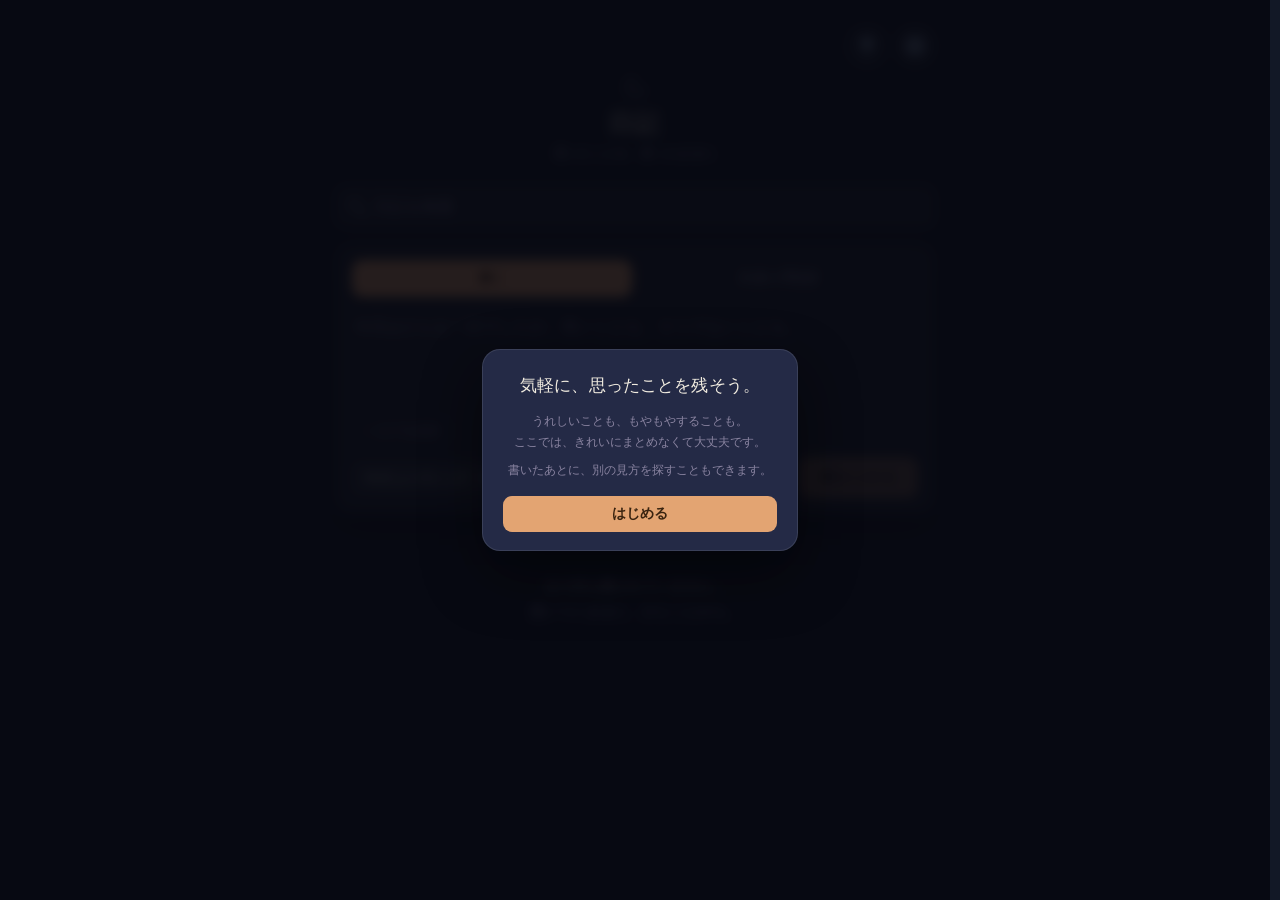
<file: index.html>
<!DOCTYPE html>
<html lang="ja">

<head>
  <meta charset="UTF-8">
  <meta name="viewport" content="width=device-width, initial-scale=1.0">
  <title>日記</title>
  <link rel="stylesheet" href="css/style.css?v=2">
  <link rel="preconnect" href="https://fonts.googleapis.com">
  <link rel="preconnect" href="https://fonts.gstatic.com" crossorigin>
  <link href="https://fonts.googleapis.com/css2?family=Klee+One&family=Kosugi+Maru&family=Shippori+Mincho&display=swap" rel="stylesheet">
  <link rel="icon" type="image/png" href="img/手帳アイコン.png">
  <link rel="manifest" href="manifest.json">
  <link rel="apple-touch-icon" href="img/手帳アイコン.png">
  <meta name="apple-mobile-web-app-capable" content="yes">
  <meta name="mobile-web-app-capable" content="yes">
  <meta name="apple-mobile-web-app-title" content="日記">
  <meta name="apple-mobile-web-app-status-bar-style" content="black-translucent">
  <!-- 実際の色はJS側(applyTheme)で、アプリ内で選んだテーマ(ダーク/ライト)に合わせて書き換える。
       ここではダークモード基本のため初期値をダーク背景にしておく -->
  <meta name="theme-color" content="#121826">
</head>

<body>
  <div id="diary-root"></div>
  <script>
    (function () {
      const root = document.getElementById('diary-root');
      const FONT_OPTIONS = [
        { id: 'gothic', label: 'やさしいゴシック', css: "-apple-system, 'Hiragino Kaku Gothic ProN', 'Yu Gothic', sans-serif" },
        { id: 'mincho', label: '静かな明朝体', css: "'Shippori Mincho', 'Hiragino Mincho ProN', 'Yu Mincho', serif" },
        { id: 'round', label: 'まる文字', css: "'Kosugi Maru', 'Hiragino Maru Gothic ProN', 'Yu Gothic', sans-serif" },
        { id: 'write', label: '手書き風', css: "'Klee One', 'Yu Gothic', cursive" },
      ];
      const STAMPS = ['😊', '🙂', '🥲', '😢', '😡', '😴', '😌', '🌧️', '☀️', '💭', '🫠', '🥹', '😮‍💨', '🌙', '✨',
        '☕', '🛌', '🎧', '📚', '🌸', '🍜', '🎉', '🏃', '🐶', '🎮', '📷', '🌈'];

      const STORAGE_KEY = 'diary_data';
      const ANALYSIS_KEY = 'diary_analysis';
      const SYNC_ID_KEY = 'diary_sync_id';       // 匿名ID（秘密情報ではない。サーバー側の行を特定するためだけの値）
      const SYNC_TOKEN_KEY = 'diary_sync_secret'; // 秘密トークン（画面・URL・ログには一切出さない）
      const PHASE3_MIGRATION_FLAG = 'diary_phase3_migrated'; // Phase3導入時の強制再送(平文D1データの上書き)が済んだかどうか
      const WELCOME_SEEN_KEY = 'diary_welcome_seen'; // 初回ウェルカムカードを表示済みかどうか

      let state = {
        entries: [],
        settings: { defaultFont: 'gothic', pinHash: null, tags: [], theme: 'dark' },
        syncVersion: 0,   // 変更のたびに増える。ローカルの「最新」を表す
        syncedVersion: 0, // Cloudflareへの送信に成功した時点のバージョン
        locked: false,
        loaded: false,
        mode: 'text',
        draftText: '',
        draftFont: 'gothic',
        draftPhoto: null,
        draftTags: [],
        query: '',
        tagFilter: null,
        decrypted: {},
        openMenuId: null,
        reframing: {},
        modal: null,
        toast: null,
        analysis: null,
        analysisLoaded: false,
        analysisLoading: false,
        pendingDeleteTag: null,
        composerTagsExpanded: false,
        filterTagsExpanded: false,
        restoring: false,
        restoreChecking: false,
        restorePreview: null,
      };

      // ---------------- storage helpers ----------------
      async function loadData() {
        try {
          const val = localStorage.getItem(STORAGE_KEY);
          if (val) {
            const parsed = JSON.parse(val);
            state.entries = parsed.entries || [];
            state.settings = Object.assign({ defaultFont: 'gothic', pinHash: null, tags: [], theme: 'dark' }, parsed.settings || {});
            state.syncVersion = parsed.syncVersion || 0;
            state.syncedVersion = parsed.syncedVersion || 0;
          }
        } catch (e) { /* first run */ }
        state.locked = !!state.settings.pinHash;
        state.draftFont = state.settings.defaultFont || 'gothic';
        applyTheme();
        state.loaded = true;
        // アプリを初めて開いたときだけ、操作説明ではなく「何のためのアプリか」を1画面だけ伝える
        if (!localStorage.getItem(WELCOME_SEEN_KEY)) {
          state.modal = 'welcome';
        }
        render();
        // Phase 3導入後、初回起動時だけ、D1に残っている旧・平文データを
        // 暗号化データで確実に上書きするため、強制的に「未同期」扱いにする
        if (!localStorage.getItem(PHASE3_MIGRATION_FLAG)) {
          localStorage.setItem(PHASE3_MIGRATION_FLAG, '1');
          state.syncVersion++;
          saveLocal();
        }
        // 前回、通信できずに未同期のまま終わっていた変更があれば、起動時に再送を試みる
        backgroundSync();
      }

      function saveLocal() {
        try {
          localStorage.setItem(STORAGE_KEY, JSON.stringify({
            entries: state.entries,
            settings: state.settings,
            syncVersion: state.syncVersion,
            syncedVersion: state.syncedVersion,
          }));
          return true;
        } catch (e) {
          return false;
        }
      }

      async function persist() {
        state.syncVersion++; // 変更があったことを記録（この時点ではまだCloudflareには送っていない）
        if (!saveLocal()) {
          showToast('保存に失敗しました。もう一度お試しください。');
        }
      }

      async function loadAnalysis() {
        try {
          const val = localStorage.getItem(ANALYSIS_KEY);
          if (val) state.analysis = JSON.parse(val);
        } catch (e) { /* none yet */ }
      }

      async function saveAnalysis() {
        try {
          localStorage.setItem(ANALYSIS_KEY, JSON.stringify(state.analysis));
        } catch (e) { }
      }

      // ---------------- crypto helpers ----------------
      function toB64(buf) { return btoa(String.fromCharCode(...new Uint8Array(buf))); }
      function fromB64(str) { const bin = atob(str); const arr = new Uint8Array(bin.length); for (let i = 0; i < bin.length; i++) arr[i] = bin.charCodeAt(i); return arr; }
      async function sha256Hex(text) {
        const buf = await crypto.subtle.digest('SHA-256', new TextEncoder().encode(text));
        return Array.from(new Uint8Array(buf)).map(b => b.toString(16).padStart(2, '0')).join('');
      }
      async function deriveKey(passphrase, saltBytes) {
        const keyMaterial = await crypto.subtle.importKey('raw', new TextEncoder().encode(passphrase), { name: 'PBKDF2' }, false, ['deriveKey']);
        return crypto.subtle.deriveKey({ name: 'PBKDF2', salt: saltBytes, iterations: 120000, hash: 'SHA-256' }, keyMaterial, { name: 'AES-GCM', length: 256 }, false, ['encrypt', 'decrypt']);
      }
      async function encryptText(text, passphrase) {
        const salt = crypto.getRandomValues(new Uint8Array(16));
        const iv = crypto.getRandomValues(new Uint8Array(12));
        const key = await deriveKey(passphrase, salt);
        const cipherBuf = await crypto.subtle.encrypt({ name: 'AES-GCM', iv }, key, new TextEncoder().encode(text));
        return { cipher: toB64(cipherBuf), salt: toB64(salt), iv: toB64(iv) };
      }
      async function decryptText(payload, passphrase) {
        const salt = fromB64(payload.salt), iv = fromB64(payload.iv), cipher = fromB64(payload.cipher);
        const key = await deriveKey(passphrase, salt);
        const plainBuf = await crypto.subtle.decrypt({ name: 'AES-GCM', iv }, key, cipher);
        return new TextDecoder().decode(plainBuf);
      }

      // ---------------- Cloudflare送信専用の暗号鍵 (Phase 3) ----------------
      // 「保護」機能(パスフレーズ入力)とは完全に別物。ユーザーには一切意識させず、
      // 端末内で自動生成したランダムな鍵をそのまま使う。Cloudflareへは絶対に送らない。
      const CLOUD_KEY_STORAGE = 'diary_cloud_enc_key';
      let cachedCloudKey = null;
      async function getOrCreateCloudKey() {
        if (cachedCloudKey) return cachedCloudKey;
        let raw = localStorage.getItem(CLOUD_KEY_STORAGE);
        if (!raw) {
          const key = await crypto.subtle.generateKey({ name: 'AES-GCM', length: 256 }, true, ['encrypt', 'decrypt']);
          raw = toB64(await crypto.subtle.exportKey('raw', key));
          localStorage.setItem(CLOUD_KEY_STORAGE, raw);
        }
        cachedCloudKey = await crypto.subtle.importKey('raw', fromB64(raw), { name: 'AES-GCM' }, false, ['encrypt', 'decrypt']);
        return cachedCloudKey;
      }
      // 既存の鍵を「取得のみ」試みる。無ければnullを返す（復元時、勝手に新しい鍵を作ってしまわないようにするため）
      function getExistingCloudKeyRaw() {
        return localStorage.getItem(CLOUD_KEY_STORAGE);
      }
      // 任意のオブジェクトをJSON化してAES-GCMで暗号化する。Cloudflareに送るのはこの戻り値だけ。
      async function encryptForCloud(obj) {
        const key = await getOrCreateCloudKey();
        const iv = crypto.getRandomValues(new Uint8Array(12));
        const plainBuf = new TextEncoder().encode(JSON.stringify(obj));
        const cipherBuf = await crypto.subtle.encrypt({ name: 'AES-GCM', iv }, key, plainBuf);
        return { v: 1, iv: toB64(iv), cipher: toB64(cipherBuf) };
      }
      // encryptForCloudの逆。D1から取得した暗号文をブラウザ内の鍵で復号する（Phase 4: 復元機能）
      async function decryptFromCloud(payload) {
        if (!payload || typeof payload !== 'object' || !payload.iv || !payload.cipher) {
          throw new Error('invalid payload shape');
        }
        const key = await getOrCreateCloudKey();
        const iv = fromB64(payload.iv);
        const cipherBuf = fromB64(payload.cipher);
        const plainBuf = await crypto.subtle.decrypt({ name: 'AES-GCM', iv }, key, cipherBuf);
        return JSON.parse(new TextDecoder().decode(plainBuf));
      }

      // ---------------- image helper ----------------
      function fileToCompressedDataURL(file) {
        return new Promise((resolve, reject) => {
          const reader = new FileReader();
          reader.onload = () => {
            const img = new Image();
            img.onload = () => {
              const maxW = 900;
              const scale = Math.min(1, maxW / img.width);
              const canvas = document.createElement('canvas');
              canvas.width = img.width * scale;
              canvas.height = img.height * scale;
              const ctx = canvas.getContext('2d');
              ctx.drawImage(img, 0, 0, canvas.width, canvas.height);
              resolve(canvas.toDataURL('image/jpeg', 0.72));
            };
            img.onerror = reject;
            img.src = reader.result;
          };
          reader.onerror = reject;
          reader.readAsDataURL(file);
        });
      }

      // ---------------- AI calls ----------------
      const WORKER_URL = 'https://diary-proxy.my-dev-lab.workers.dev';

      // ---------------- Cloudflare D1 自動バックアップ (Phase 1) ----------------
      // 匿名ID・秘密トークンは初回のみ自動生成してブラウザ内に保存する。会員登録やログインは一切発生しない。
      // 秘密トークンは画面・URL・console.log・エラーメッセージのいずれにも出さず、専用ヘッダーでのみ送信する。
      function getOrCreateSyncCredentials() {
        let id = localStorage.getItem(SYNC_ID_KEY);
        let token = localStorage.getItem(SYNC_TOKEN_KEY);
        if (!id) {
          id = (crypto.randomUUID ? crypto.randomUUID() : toB64(crypto.getRandomValues(new Uint8Array(16))));
          localStorage.setItem(SYNC_ID_KEY, id);
        }
        if (!token) {
          const bytes = crypto.getRandomValues(new Uint8Array(32)); // 256bit・十分にランダム
          token = Array.from(bytes).map(b => b.toString(16).padStart(2, '0')).join('');
          localStorage.setItem(SYNC_TOKEN_KEY, token);
        }
        return { id, token };
      }
      // 復元用：新規生成はせず、既存のID・トークンが揃っているときだけ返す
      function getExistingSyncCredentials() {
        const id = localStorage.getItem(SYNC_ID_KEY);
        const token = localStorage.getItem(SYNC_TOKEN_KEY);
        if (!id || !token) return null;
        return { id, token };
      }

      // ローカル保存が完了した"後"に、裏側で静かにCloudflareへバックアップを試みる。
      // 送信前に必ず暗号化する。暗号化・通信のどちらが失敗しても false を返すだけで、
      // 平文のまま送る、といったフォールバックは一切行わない。
      async function backupToCloud() {
        try {
          const { id, token } = getOrCreateSyncCredentials();

          // 日記は1件ずつ暗号化する（D1側で行を個別に扱うため）。本文だけでなく
          // タグ・作成日時・「いったんしまう」状態なども含めて丸ごと暗号化する。
          const encryptedEntries = [];
          for (const e of state.entries) {
            encryptedEntries.push({ id: e.id, encrypted: await encryptForCloud(e) });
          }
          const encryptedSettings = await encryptForCloud(state.settings);

          const controller = new AbortController();
          const timer = setTimeout(() => controller.abort(), 6000);
          const res = await fetch(WORKER_URL + '/sync', {
            method: 'POST',
            headers: {
              'Content-Type': 'application/json',
              'X-Diary-Token': token, // 秘密トークンは専用ヘッダーのみ。ボディやURLには含めない
            },
            body: JSON.stringify({ anonId: id, entries: encryptedEntries, settings: encryptedSettings }),
            signal: controller.signal,
          });
          clearTimeout(timer);
          return res.ok;
        } catch (e) {
          // 暗号化の失敗・通信失敗・タイムアウトなど。技術的な詳細は握りつぶし、画面には出さない。
          // ここで平文を送ることは絶対にしない。
          return false;
        }
      }

      // ---------------- Cloudflare D1 からの復元 (Phase 4) ----------------
      // Worker/D1は暗号文を渡すだけで、復号は必ずブラウザ側で行う。
      async function fetchCloudBackup(id, token) {
        const controller = new AbortController();
        const timer = setTimeout(() => controller.abort(), 8000);
        try {
          const res = await fetch(WORKER_URL + '/restore', {
            method: 'POST',
            headers: {
              'Content-Type': 'application/json',
              'X-Diary-Token': token,
            },
            body: JSON.stringify({ anonId: id }),
            signal: controller.signal,
          });
          clearTimeout(timer);
          if (!res.ok) return { ok: false, reason: 'response' };
          const data = await res.json();
          if (!data || !Array.isArray(data.entries)) return { ok: false, reason: 'shape' };
          return { ok: true, data };
        } catch (e) {
          clearTimeout(timer);
          return { ok: false, reason: 'network' };
        }
      }

      // 「クラウドから復元」の入口。ボタンを押した瞬間にここが呼ばれる。
      // ここでは実行せず、安全確認と件数の取得だけを行い、確認モーダルへ渡す。
      async function openRestoreFlow() {
        if (state.restoring || state.restoreChecking) return; // 二重実行防止

        // ローカルに未同期の変更が残っている場合、クラウド側はまだ最新ではない可能性がある。
        // 通信すら行わず、その場でブロックする。
        if (isPendingSync()) {
          showToast('まだクラウドに保存されていない変更があります。\n保存を確認してから、もう一度お試しください。');
          return;
        }

        const creds = getExistingSyncCredentials();
        const keyRaw = getExistingCloudKeyRaw();
        if (!creds || !keyRaw) {
          showToast('この端末に復元用の情報が見つかりませんでした。');
          return;
        }

        state.restoreChecking = true;
        state.modal = 'restore-cloud';
        state.restorePreview = null;
        render();

        const result = await fetchCloudBackup(creds.id, creds.token);
        state.restoreChecking = false;

        if (!result.ok) {
          state.modal = null;
          render();
          showToast(result.reason === 'network' ? '通信に失敗しました。もう一度お試しください。' : '復元できるデータが見つかりませんでした。');
          return;
        }
        if (result.data.entries.length === 0) {
          state.modal = null;
          render();
          showToast('復元できる日記が見つかりませんでした。');
          return;
        }

        // ここでは取得しただけで、まだ何もローカルには反映しない。件数を見せて確認してもらう。
        state.restorePreview = {
          localCount: state.entries.length,
          cloudCount: result.data.entries.length,
          data: result.data,
        };
        render();
      }

      // 確認モーダルで「実行」が押されたときだけ、実際に復号してローカルへ反映する。
      // 安全のため：
      // ・取得したデータを1件ずつ復号し、1件でも失敗したら全体を中止して既存のlocalStorageには一切触れない
      // ・確認モーダルを開いていた間に新しい変更が発生していないか、実行直前にもう一度確認する
      async function applyRestoreFromCloud() {
        if (state.restoring || !state.restorePreview) return;

        // モーダルを開いている間に日記を書いた等で状況が変わっていないか、念のため再確認する
        if (isPendingSync()) {
          state.modal = null;
          state.restorePreview = null;
          render();
          showToast('まだクラウドに保存されていない変更があります。\n保存を確認してから、もう一度お試しください。');
          return;
        }

        state.restoring = true;
        render();
        const wasLocalEmpty = state.restorePreview.localCount === 0;
        const cloudData = state.restorePreview.data;

        try {
          const restoredEntries = [];
          for (const row of cloudData.entries) {
            if (!row || !row.id || !row.encrypted) throw new Error('unexpected entry shape');
            const decrypted = await decryptFromCloud(row.encrypted);
            if (!decrypted || typeof decrypted !== 'object' || !decrypted.id || !decrypted.type) {
              throw new Error('unexpected decrypted entry');
            }
            restoredEntries.push(decrypted);
          }
          let restoredSettings = state.settings;
          if (cloudData.settings) {
            const decryptedSettings = await decryptFromCloud(cloudData.settings);
            if (decryptedSettings && typeof decryptedSettings === 'object') {
              restoredSettings = Object.assign({ defaultFont: 'gothic', pinHash: null, tags: [], theme: 'dark' }, decryptedSettings);
            }
          }

          // ここまで全件の復号に成功して初めて、実際のstateを置き換える。
          // 失敗した場合に画面とlocalStorageが食い違わないよう、直前の状態を控えておく。
          const prevEntries = state.entries;
          const prevSettings = state.settings;
          const prevLocked = state.locked;
          const prevDraftFont = state.draftFont;
          const prevSyncVersion = state.syncVersion;
          const prevSyncedVersion = state.syncedVersion;

          restoredEntries.sort((a, b) => (b.ts || 0) - (a.ts || 0));
          state.entries = restoredEntries;
          state.settings = restoredSettings;
          state.locked = !!state.settings.pinHash;
          state.draftFont = state.settings.defaultFont || 'gothic';
          state.syncVersion += 1;
          state.syncedVersion = state.syncVersion; // 今取得したD1の内容そのものなので、同期済みとして扱う
          applyTheme();

          const saved = saveLocal();
          if (!saved) {
            // 保存に失敗したのでメモリ上の状態も元に戻す。「復元した」という表示にはしない。
            state.entries = prevEntries;
            state.settings = prevSettings;
            state.locked = prevLocked;
            state.draftFont = prevDraftFont;
            state.syncVersion = prevSyncVersion;
            state.syncedVersion = prevSyncedVersion;
            applyTheme();
            state.modal = null;
            state.restoring = false;
            state.restorePreview = null;
            render();
            showToast('復元に失敗しました。もう一度お試しください。');
            return;
          }

          state.modal = null;
          state.restoring = false;
          state.restorePreview = null;
          render();
          // ローカルが空だった場合(=本来の「失ったデータの救済」)と、
          // 既にデータがある状態で置き換えた場合とで、実態に合わせて表示を変える
          showToast(wasLocalEmpty
            ? `☁️ ${restoredEntries.length}件の日記を復元しました`
            : `☁️ クラウドの内容に置き換えました（${restoredEntries.length}件）`);
        } catch (e) {
          // 1件でも失敗したら、既存のlocalStorageには一切触れずに中止する
          state.restoring = false;
          showToast('復元に失敗しました。データは変更されていません。');
        }
      }

      // ---------------- Cloudflare D1 同期キュー (Phase 2) ----------------
      // 「アプリ全体の最新状態(state.syncVersion)」と「最後に送信できた状態(state.syncedVersion)」の
      // ズレだけで未同期かどうかを判定する。日記ごとの個別フラグは持たない。
      let syncInFlight = false;
      function isPendingSync() { return state.syncVersion !== state.syncedVersion; }

      // 実際に1回だけ送信を試みる。同時に2つ走らせないようにガードしている。
      // 送信中にさらに新しい変更が発生していた場合は、完了後にもう一度だけ続けて送り直す。
      async function attemptSync() {
        if (syncInFlight) return null;   // 既に送信中。ここでは何もしない
        if (!isPendingSync()) return true; // 送るものがない = 同期済み
        syncInFlight = true;
        const versionAttempted = state.syncVersion;
        const ok = await backupToCloud();
        syncInFlight = false;
        if (ok) {
          state.syncedVersion = versionAttempted;
          saveLocal();
          if (isPendingSync()) attemptSync(); // 送信中に増えた分があれば続けて送る
        }
        // 失敗時は何もしない。次のトリガー(起動・オンライン復帰・次の保存・定期チェック)まで待つ
        return ok;
      }

      // 結果を気にしない場所から呼ぶ用（トーストは出さない）
      function scheduleSync() { attemptSync(); }

      // 起動時・オンライン復帰時・定期チェックから呼ぶ用。
      // 「以前失敗していた分が、今回の再送で無事に届いた」場合だけ、控えめに知らせる。
      async function backgroundSync() {
        const wasPending = isPendingSync();
        const ok = await attemptSync();
        if (wasPending && ok) showToast('保存済み');
      }

      window.addEventListener('online', () => backgroundSync());
      // Service Workerなどは使わず、開いているタブの中だけで完結する軽量な保険。
      // 未同期のときだけ、45秒に1回だけ静かに再送を試みる（無制限の連続再送は行わない）。
      setInterval(() => { if (isPendingSync()) backgroundSync(); }, 45000);

      // 日記のリフレーミング（言い換え）実行関数
      async function reframeText(text) {
        try {
          const response = await fetch(WORKER_URL, {
            method: 'POST',
            headers: { 'Content-Type': 'application/json' },
            body: JSON.stringify({ text })
          });

          if (!response.ok) {
            const errData = await response.json().catch(() => ({}));
            console.error('Reframe API Error:', errData);
            throw new Error(`APIエラー: ${response.status}`);
          }

          const data = await response.json();
          return data.candidates[0].content.parts[0].text.trim();
        } catch (error) {
          console.error('Reframe failed:', error);
          showToast('言い換えに失敗しました。通信状態を確認してください。');
          return null;
        }
      }

      // 日記全体の分析機能（自己理解）
      async function generateAnalysis(entries) {
        const targetEntries = entries || (typeof state !== 'undefined' && state.entries) || [];
        const textList = targetEntries.filter(e => e.type === 'text' && !e.encrypted && !e.isHidden && e.text).map(e => `- ${e.text}`).join('\n');

        if (!textList) {
          showToast('分析できる日記がありません。');
          return;
        }

        state.analysisLoading = true;
        render();

        const prompt = `あなたは心理カウンセラーです。以下に蓄積されたユーザーの日記一覧を読み、全体的な感情の傾向、思考の癖、そして温かいアドバイスを300文字程度で要約・分析してください。「こんにちは」「心理カウンセラーです」のような挨拶や自己紹介は一切書かず、本文の内容からそのまま書き始めてください。\n\n【日記一覧】\n${textList}`;

        try {
          const response = await fetch(WORKER_URL, {
            method: 'POST',
            headers: { 'Content-Type': 'application/json' },
            body: JSON.stringify({ prompt })
          });

          if (!response.ok) throw new Error('分析エラー');

          const data = await response.json();
          const resultText = data.candidates[0].content.parts[0].text.trim();

          state.analysis = {
            text: resultText,
            basedOnCount: targetEntries.filter(e => e.type === 'text' && !e.encrypted && !e.isHidden).length,
            generatedAt: Date.now()
          };
          await saveAnalysis();
        } catch (error) {
          console.error('Analysis failed:', error);
          showToast('分析の生成に失敗しました。');
        } finally {
          state.analysisLoading = false;
          render();
        }
      }

      // ---------------- actions ----------------
      function showToast(msg) { state.toast = msg; render(); setTimeout(() => { state.toast = null; render(); }, 2400); }

      async function saveTextEntry() {
        const text = state.draftText.trim();
        if (!text) return;
        state.entries.unshift({
          id: 'e' + Date.now() + Math.random().toString(36).slice(2, 6),
          type: 'text', text, font: state.draftFont, photo: state.draftPhoto, tags: [...state.draftTags],
          encrypted: false, cipher: null, reframedText: null, reframeVisible: false, isHidden: false, ts: Date.now()
        });
        state.draftText = ''; state.draftPhoto = null; state.draftTags = [];
        await persist(); render();
        // 画面はここで既に更新済み。以降はクラウド側の結果に応じて表示だけを更新する
        showToast('保存しました');
        const slowTimer = setTimeout(() => showToast('バックアップ中…'), 900);
        const ok = await attemptSync();
        clearTimeout(slowTimer);
        showToast(ok ? '保存済み' : 'この端末に保存済み');
      }
      async function saveStampEntry(emoji) {
        state.entries.unshift({ id: 'e' + Date.now() + Math.random().toString(36).slice(2, 6), type: 'stamp', stamp: emoji, isHidden: false, ts: Date.now() });
        await persist(); render();
        showToast('保存しました');
        const slowTimer = setTimeout(() => showToast('バックアップ中…'), 900);
        const ok = await attemptSync();
        clearTimeout(slowTimer);
        showToast(ok ? '保存済み' : 'この端末に保存済み');
      }
      async function deleteEntry(id) {
        state.entries = state.entries.filter(e => e.id !== id);
        delete state.decrypted[id];
        if (state.openMenuId === id) state.openMenuId = null;
        await persist(); render();
        scheduleSync();
      }
      async function doReframe(id) {
        const entry = state.entries.find(e => e.id === id);
        if (!entry || entry.encrypted) return;
        if (entry.reframeVisible) {
          // 表示中 → 枠ごと隠すだけ。APIは呼ばない
          entry.reframeVisible = false;
          await persist();
          render();
          scheduleSync();
          return;
        }
        // 隠れている → 新しく言いかえを生成して表示する
        state.reframing[id] = true; render();
        try {
          const result = await reframeText(entry.text);
          if (!result) { throw new Error('Reframe failed'); }
          entry.reframedText = result;
          entry.reframeVisible = true;
          await persist();
          scheduleSync();
        } catch (e) {
          showToast('うまくいきませんでした。もう一度お試しください。');
        }
        state.reframing[id] = false; render();
      }
      async function doEncrypt(id, passphrase) {
        const entry = state.entries.find(e => e.id === id);
        if (!entry || !passphrase) return;
        const payload = await encryptText(entry.text, passphrase);
        entry.cipher = payload;
        entry.encrypted = true;
        entry.text = null;
        await persist();
        state.modal = null; render();
        showToast('保護しました。パスフレーズは保存されません。');
        scheduleSync();
      }
      async function doDecrypt(id, passphrase) {
        const entry = state.entries.find(e => e.id === id);
        if (!entry || !entry.cipher) return 'error';
        try {
          const plain = await decryptText(entry.cipher, passphrase);
          // 表示するだけで「保護」設定(entry.encrypted)は変更しない
          state.decrypted[id] = plain;
          state.modal = null; render();
        } catch (e) { return 'error'; }
      }
      // 「保護を解除する」：暗号化(保護)設定を永続的に解除する。「今は見ない」とは無関係
      async function doRestore(id) {
        const entry = state.entries.find(e => e.id === id);
        if (!entry) return;
        const plain = state.decrypted[id];
        if (plain == null) return; // 一時表示していないと戻せない
        entry.text = plain;
        entry.encrypted = false;
        entry.cipher = null;
        delete state.decrypted[id];
        state.openMenuId = null;
        await persist();
        state.modal = null; render();
        showToast('保護を解除しました。');
        scheduleSync();
      }
      // 「今は見ない」：暗号化とは無関係の、単純な表示/非表示の切り替え。認証なし・ワンタップ
      async function toggleHidden(id) {
        const entry = state.entries.find(e => e.id === id);
        if (!entry) return;
        entry.isHidden = !entry.isHidden;
        if (state.openMenuId === id) state.openMenuId = null;
        await persist();
        render();
        showToast(entry.isHidden ? '🌙 日記をしまいました\n「しまった日記」から、いつでも見返せます。' : '通常の日記に戻しました');
        scheduleSync();
      }
      async function setPin(pin) {
        state.settings.pinHash = await sha256Hex(pin);
        await persist();
        state.modal = null; render();
        showToast('ロックを設定しました。');
        scheduleSync();
      }
      async function removePin() {
        state.settings.pinHash = null;
        await persist();
        state.modal = null; render();
        showToast('ロックを解除しました。');
        scheduleSync();
      }
      function addNewTag(name) {
        name = (name || '').trim();
        if (!name) return;
        if (!state.settings.tags.includes(name)) { state.settings.tags.unshift(name); persist(); scheduleSync(); }
        if (!state.draftTags.includes(name)) state.draftTags.push(name);
        render();
      }
      // タグ削除：候補リストから消すだけで、過去の日記が持つタグ(entry.tags)は書き換えない
      async function deleteTag(name) {
        if (!name) return;
        const i = state.settings.tags.indexOf(name);
        if (i === -1) return;
        state.settings.tags.splice(i, 1);
        const di = state.draftTags.indexOf(name);
        if (di !== -1) state.draftTags.splice(di, 1);
        if (state.tagFilter === name) state.tagFilter = null;
        state.pendingDeleteTag = null;
        state.modal = null;
        await persist();
        render();
        showToast(`「${name}」タグを削除しました`);
        scheduleSync();
      }
      // 初回ウェルカムカードを閉じる（表示済みフラグを立てるだけ）
      function closeWelcome() {
        localStorage.setItem(WELCOME_SEEN_KEY, '1');
        state.modal = null;
        render();
      }
      // 「⋯」メニューの外側をクリックしたら自動で閉じる
      function bindOutsideMenuClose() {
        setTimeout(() => {
          document.addEventListener('click', function handler(ev) {
            if (!ev.target.closest('.dr-menu-wrap')) { state.openMenuId = null; render(); }
            document.removeEventListener('click', handler);
          });
        }, 0);
      }

      // ---------------- render ----------------
      function esc(s) { const d = document.createElement('div'); d.textContent = s == null ? '' : s; return d.innerHTML; }
      function fontCss(id) { const f = FONT_OPTIONS.find(f => f.id === id); return f ? f.css : FONT_OPTIONS[0].css; }
      function applyTheme() {
        const isLight = state.settings.theme === 'light';
        root.classList.toggle('theme-light', isLight);
        // オーバースクロール(引っ張った時に見える裏側)や、ブラウザのアドレスバー/ステータスバーの色も
        // アプリ内のテーマ選択(OSの設定ではなく)に合わせて、その都度書き換える
        const bg = isLight ? '#F7F3EA' : '#121826';
        document.documentElement.style.backgroundColor = bg;
        document.body.style.backgroundColor = bg;
        const meta = document.querySelector('meta[name="theme-color"]');
        if (meta) meta.setAttribute('content', bg);
      }
      function fmtDate(ts) {
        const d = new Date(ts);
        return d.getFullYear() + '年' + (d.getMonth() + 1) + '月' + d.getDate() + '日 ' + String(d.getHours()).padStart(2, '0') + ':' + String(d.getMinutes()).padStart(2, '0');
      }
      // 作成欄：初期3行、入力に合わせて9行までは自然に伸び、それ以上は内側でスクロールする
      const TEXTAREA_MIN_LINES = 3;
      const TEXTAREA_MAX_LINES = 9;
      function autoResizeTextarea(ta) {
        const style = getComputedStyle(ta);
        const lineHeight = parseFloat(style.lineHeight) || 24;
        const paddingV = (parseFloat(style.paddingTop) || 0) + (parseFloat(style.paddingBottom) || 0);
        const minH = lineHeight * TEXTAREA_MIN_LINES + paddingV;
        const maxH = lineHeight * TEXTAREA_MAX_LINES + paddingV;
        ta.style.height = 'auto'; // 一旦リセットして、実際に必要な高さ(scrollHeight)を測る
        const contentH = ta.scrollHeight;
        ta.style.height = Math.min(Math.max(contentH, minH), maxH) + 'px';
        ta.style.overflowY = contentH > maxH ? 'auto' : 'hidden';
      }
      // タグの表示数を制限し、「すべてのタグを見る」で展開できるようにする共通ヘルパー
      const TAG_SHOW_LIMIT = 8;
      function renderTagChips(tags, opts) {
        const expanded = opts.expanded;
        const shown = expanded ? tags : tags.slice(0, TAG_SHOW_LIMIT);
        const hasMore = tags.length > TAG_SHOW_LIMIT;
        const chipsHtml = shown.map(opts.chipHtml).join('');
        const toggleHtml = hasMore
          ? `<button class="dr-tag-expand-btn" id="${opts.toggleId}">${expanded ? '閉じる' : `すべてのタグを見る（${tags.length}）`}</button>`
          : '';
        return { chipsHtml, toggleHtml };
      }

      function render() {
        if (!state.loaded) { root.innerHTML = ''; return; }
        if (state.locked) { renderLockScreen(); return; }

        // 「しまった日記」一覧など、内部スクロールを持つ要素は再描画で位置がリセットされるため保存しておく
        const prevScroll = {};
        root.querySelectorAll('[data-preserve-scroll]').forEach(elm => {
          prevScroll[elm.dataset.preserveScroll] = elm.scrollTop;
        });

        const usedTags = Array.from(new Set(state.entries.flatMap(e => e.tags || [])));
        const hiddenCount = state.entries.filter(e => e.isHidden).length;
        const filtered = state.entries.filter(e => {
          if (e.isHidden) return false;
          if (state.tagFilter && !((e.tags || []).includes(state.tagFilter))) return false;
          if (!state.query) return true;
          if (e.type === 'stamp' || e.encrypted) return false;
          return (e.text || '').toLowerCase().includes(state.query.toLowerCase());
        });

        const filterTags = renderTagChips(usedTags, {
          expanded: state.filterTagsExpanded,
          toggleId: 'dr-filter-tags-toggle',
          chipHtml: t => `<button class="dr-tag-chip ${state.tagFilter === t ? 'selected' : ''}" data-tag-filter="${esc(t)}">#${esc(t)}</button>`,
        });
        const composerTags = renderTagChips(state.settings.tags, {
          expanded: state.composerTagsExpanded,
          toggleId: 'dr-composer-tags-toggle',
          chipHtml: t => `<button class="dr-tag-chip ${state.draftTags.includes(t) ? 'selected' : ''}" data-tag-toggle="${esc(t)}">${esc(t)}</button>`,
        });

        root.innerHTML = `
        <div class="dr-wrap">
          <div class="dr-header">
            <div class="dr-header-actions">
              <button class="dr-icon-btn" id="dr-open-analysis" title="じぶんを見つめる"><img src="img/手鏡アイコン.png"></button>
              ${state.settings.pinHash ? '<button class="dr-icon-btn" id="dr-lock-now" title="ロックする"><img src="img/鍵アイコン.png"></button>' : ''}
              <button class="dr-icon-btn" id="dr-open-settings" title="設定"><img src="img/設定アイコン.png"></button>
            </div>
            <div class="dr-header-center">
              <svg class="dr-moon" viewBox="0 0 24 24" fill="none" stroke="var(--ink-soft)" stroke-width="1.3" stroke-linecap="round" stroke-linejoin="round"><path d="M21 12.79A9 9 0 1 1 11.21 3 7 7 0 0 0 21 12.79z"/></svg>
              <p class="dr-title">日記</p>
              <p class="dr-subtitle">思ったことを、思ったままに</p>
            </div>
          </div>

          <div class="dr-search">
            <span class="dr-search-icon"><img src="img/虫眼鏡アイコン9.png"></span>
            <input id="dr-search-input" type="text" placeholder="日記を検索" value="${esc(state.query)}" />
          </div>
          ${usedTags.length ? `<div class="dr-filter-row">${filterTags.chipsHtml}</div>${filterTags.toggleHtml}` : ''}
          ${hiddenCount > 0 ? `<button class="dr-hidden-entry" id="dr-open-hidden">🌙 しまった日記（${hiddenCount}件）</button>` : ''}

          <div class="dr-composer">
            <div class="dr-mode-toggle">
              <button data-mode="text" class="${state.mode === 'text' ? 'active' : ''}">書く</button>
              <button data-mode="stamp" class="${state.mode === 'stamp' ? 'active' : ''}">スタンプだけ</button>
            </div>
            ${state.mode === 'text' ? `
              <textarea class="dr-textarea" id="dr-textarea" placeholder="今日はどんな一日でしたか。良いことも、そうでないことも。" style="font-family:${fontCss(state.draftFont)}">${esc(state.draftText)}</textarea>
              ${state.draftPhoto ? `
                <div class="dr-photo-preview">
                  <img src="${state.draftPhoto}" />
                  <button class="dr-remove-photo" id="dr-remove-photo">×</button>
                </div>` : ''}
              <div class="dr-tag-row">
                ${composerTags.chipsHtml}
                <input class="dr-tag-add-input" id="dr-new-tag-input" placeholder="+ タグを追加" />
              </div>
              ${composerTags.toggleHtml}
              <div class="dr-composer-row">
                <div class="dr-composer-tools">
                  <select class="dr-font-select" id="dr-font-select">
                    ${FONT_OPTIONS.map(f => `<option value="${f.id}" ${f.id === state.draftFont ? 'selected' : ''}>${f.label}</option>`).join('')}
                  </select>
                  <button class="dr-photo-btn" id="dr-photo-btn" title="写真を貼る"><img src="img/イメージ画像のアイコン素材.png"></button>
                  <input type="file" id="dr-photo-input" accept="image/*" style="display:none" />
                </div>
                <button class="dr-save-btn" id="dr-save-btn" ${state.draftText.trim() ? '' : 'disabled'}>書きとめる</button>
              </div>
            ` : `
              <div class="dr-stamp-grid">
                ${STAMPS.map(s => `<button data-stamp="${s}">${s}</button>`).join('')}
              </div>
            `}
          </div>

          ${filtered.length === 0 ? `
            <div class="dr-empty">${(state.query || state.tagFilter) ? '見つかりませんでした。' : 'まだ何も書かれていません。<br/>思いつくままに、ひとことから。'}</div>
          ` : filtered.map(renderEntry).join('')}
        </div>

        ${state.modal ? renderModal() : ''}
        ${state.toast ? `<div class="dr-toast">${esc(state.toast)}</div>` : ''}
      `;
        attachEvents();
        root.querySelectorAll('[data-preserve-scroll]').forEach(elm => {
          const key = elm.dataset.preserveScroll;
          if (prevScroll[key] != null) elm.scrollTop = prevScroll[key];
        });
      }

      function renderEntry(e, opts) {
        opts = opts || {};
        const hideChip = `<button class="dr-chip" data-hide-toggle="${e.id}">🌙 ${opts.inHiddenList ? 'しまうのをやめる' : 'いったんしまう'}</button>`;
        if (e.type === 'stamp') {
          return `
          <div class="dr-entry">
            <div class="dr-entry-time">${fmtDate(e.ts)}</div>
            <div class="dr-entry-stamp">${e.stamp}</div>
            <div class="dr-entry-actions">
              ${hideChip}
              <button class="dr-chip danger" data-del="${e.id}">削除</button>
            </div>
          </div>`;
        }
        if (e.encrypted) {
          const plain = state.decrypted[e.id];
          if (plain) {
            // 一時的に開いている状態：本文表示 + 右上に「⋯」メニュー（保護の解除・削除）
            return `
            <div class="dr-entry">
              <div class="dr-entry-top">
                <div class="dr-entry-time">${fmtDate(e.ts)} · 🔓 一時的に開いています</div>
                <div class="dr-menu-wrap">
                  <button class="dr-menu-btn" data-menu-toggle="${e.id}" title="メニュー">⋯</button>
                  ${state.openMenuId === e.id ? `
                    <div class="dr-menu-dropdown">
                      <button class="dr-menu-item" data-restore="${e.id}">🔓 保護を解除する</button>
                      <button class="dr-menu-item danger" data-del="${e.id}">🗑 削除</button>
                    </div>` : ''}
                </div>
              </div>
              <div class="dr-entry-text" style="font-family:${fontCss(e.font)}">${esc(plain)}</div>
              <div class="dr-entry-actions">${hideChip}</div>
            </div>`;
          }
          // 保護されている状態：本文は隠したまま、見るための操作だけを表示
          return `
          <div class="dr-entry">
            <div class="dr-entry-time">${fmtDate(e.ts)}</div>
            <div class="dr-locked-card">
              <div class="dr-locked-label">
                <span>🔒 保護されている日記</span>
                <div class="dr-locked-sub">パスフレーズが必要です</div>
              </div>
              <button class="dr-chip" data-decrypt="${e.id}">👁 パスフレーズで見る</button>
            </div>
          </div>`;
        }
        return `
        <div class="dr-entry">
          <div class="dr-entry-time">${fmtDate(e.ts)}</div>
          <div class="dr-entry-text" style="font-family:${fontCss(e.font)}">${esc(e.text)}</div>
          ${e.photo ? `<div class="dr-entry-photo"><img src="${e.photo}"/></div>` : ''}
          ${e.tags && e.tags.length ? `<div class="dr-entry-tags">${e.tags.map(t => `<span class="dr-entry-tag">#${esc(t)}</span>`).join('')}</div>` : ''}
          ${e.reframedText && e.reframeVisible ? `
            <div class="dr-reframe-box">
              <div class="dr-reframe-label">🔄 別の見方をする</div>
              <div class="dr-reframe-text">${esc(e.reframedText)}</div>
            </div>` : ''}
          <div class="dr-entry-actions">
            <button class="dr-chip sage" data-reframe="${e.id}" ${state.reframing[e.id] ? 'disabled' : ''}>
              ${state.reframing[e.id] ? '考えています…' : (e.reframeVisible ? '🔄 とじる' : '💡 言いかえる')}
            </button>
            ${hideChip}
            <button class="dr-chip danger" data-del="${e.id}">削除</button>
            <!-- 「🔒 保護する」ボタンは一旦非表示にしています。doEncrypt/暗号化モーダルなどの機能はそのまま残しているので、
                 再表示する場合は下記を戻してください:
                 <button class="dr-chip" data-encrypt="${e.id}">🔒 保護する</button> -->
          </div>
        </div>`;
      }

      function renderModal() {
        if (state.modal === 'welcome') {
          return `
          <div class="dr-modal-backdrop dr-modal-backdrop-strong" id="dr-modal-backdrop">
            <div class="dr-modal dr-modal-welcome">
              <p class="dr-welcome-title">気軽に、思ったことを残そう。</p>
              <div class="dr-modal-note">うれしいことも、もやもやすることも。<br>ここでは、きれいにまとめなくて大丈夫です。</div>
              <div class="dr-modal-note">書いたあとに、別の見方を探すこともできます。</div>
              <div class="dr-modal-actions">
                <button class="dr-modal-btn primary" id="dr-welcome-start" style="width:100%;">はじめる</button>
              </div>
            </div>
          </div>`;
        }
        if (state.modal === 'howto') {
          return `
          <div class="dr-modal-backdrop" id="dr-modal-backdrop">
            <div class="dr-modal wide dr-modal-howto">
              <h3>使い方</h3>
              <label>日記を書く</label>
              <div class="dr-modal-note">下の入力欄に書いて「書きとめる」を押すだけで保存されます。会員登録やログインは必要ありません。</div>

              <label>🔄 言いかえる</label>
              <div class="dr-modal-note">書いた内容を無理にポジティブへ変えるものではありません。同じ出来事を、別の角度から見るヒントを添えるための機能です。送信内容はGoogleの無料APIを経由するため、Googleのポリシーの対象になります。</div>

              <label>🪞 じぶんを見つめる</label>
              <div class="dr-modal-note">これまでの日記から、繰り返し出てくる気持ちや傾向をまとめて振り返る機能です。保護した日記・いったんしまった日記は対象に含まれません。こちらもGoogleの無料APIを経由します。</div>

              <label>🌙 いったんしまう</label>
              <div class="dr-modal-note">削除ではなく、今は見返したくない日記を通常の一覧から一時的に分けておく機能です。「しまった日記」からいつでも元に戻せます。</div>

              <label>保存について</label>
              <div class="dr-modal-note">日記はこの端末に保存されるほか、Cloudflareへ自動でバックアップされます。端末のデータが失われてしまった場合、設定の「クラウドから復元」から取り戻せることがあります。</div>

              <div class="dr-modal-actions">
                <button class="dr-modal-btn ghost" id="dr-modal-close">閉じる</button>
              </div>
            </div>
          </div>`;
        }
        if (state.modal === 'settings') {
          return `
          <div class="dr-modal-backdrop" id="dr-modal-backdrop">
            <div class="dr-modal">
              <h3>設定</h3>
              <label>使い方</label>
              <div class="dr-modal-actions" style="margin-bottom:6px;">
                <button class="dr-modal-btn ghost" id="dr-goto-howto">📖 使い方を見る</button>
              </div>

              <label>テーマ</label>
              <select id="dr-theme-select">
                <option value="dark" ${state.settings.theme !== 'light' ? 'selected' : ''}>ダーク</option>
                <option value="light" ${state.settings.theme === 'light' ? 'selected' : ''}>ライト</option>
              </select>

              <label>タグ管理</label>
              ${state.settings.tags.length ? `
                <div class="dr-tag-manage-row">
                  ${state.settings.tags.map(t => `
                    <span class="dr-tag-manage-chip">
                      ${esc(t)}
                      <button class="dr-tag-manage-del" data-delete-tag="${esc(t)}" aria-label="「${esc(t)}」を削除">×</button>
                    </span>`).join('')}
                </div>
              ` : `<div style="font-size:12.5px;color:var(--ink-soft);margin-bottom:8px;">まだタグがありません。</div>`}

              <label>ロック機能</label>
              <div style="font-size:12.5px;color:var(--ink-soft);margin-bottom:8px;">
                ${state.settings.pinHash ? '現在、アプリはPINで保護されています。' : 'PINを設定すると、開くたびにロック画面が表示されます。'}
              </div>
              <div class="dr-modal-actions" style="margin-bottom:6px;">
                ${state.settings.pinHash
              ? '<button class="dr-modal-btn danger" id="dr-remove-pin">ロックを解除</button>'
              : '<button class="dr-modal-btn primary" id="dr-goto-setpin">PINを設定する</button>'}
              </div>

              <label>クラウドから復元</label>
              <div style="font-size:12.5px;color:var(--ink-soft);margin-bottom:8px;">
                この端末の日記データが失われてしまった場合、Cloudflareに保存されているバックアップから復元できることがあります。
              </div>
              <div class="dr-modal-actions" style="margin-bottom:6px;">
                <button class="dr-modal-btn ghost" id="dr-goto-restore-cloud">☁️ クラウドから復元</button>
              </div>

              <div class="dr-modal-actions">
                <button class="dr-modal-btn ghost" id="dr-modal-close">閉じる</button>
              </div>
            </div>
          </div>`;
        }
        if (state.modal === 'restore-cloud') {
          if (state.restoreChecking || !state.restorePreview) {
            return `
            <div class="dr-modal-backdrop" id="dr-modal-backdrop">
              <div class="dr-modal">
                <h3>クラウドを確認しています</h3>
                <div class="dr-modal-note">Cloudflareに保存されている内容を確認しています…</div>
              </div>
            </div>`;
          }
          const { localCount, cloudCount } = state.restorePreview;
          const wasLocalEmpty = localCount === 0;
          return `
          <div class="dr-modal-backdrop" id="dr-modal-backdrop">
            <div class="dr-modal">
              <h3>${wasLocalEmpty ? 'クラウドに保存された日記を復元しますか？' : '現在の端末の日記をクラウドの内容に置き換えますか？'}</h3>
              ${wasLocalEmpty
              ? `<div class="dr-modal-note">クラウドに${cloudCount}件の日記が見つかりました。この端末に復元します。</div>`
              : `<div class="dr-modal-note">現在の端末：${localCount}件／クラウド：${cloudCount}件</div>
                 <div class="dr-modal-note">現在の端末にある日記を、クラウドに保存されている内容で置き換えます。この操作は取り消せません。</div>`}
              <div class="dr-modal-actions">
                <button class="dr-modal-btn ghost" id="dr-modal-close" ${state.restoring ? 'disabled' : ''}>キャンセル</button>
                <button class="dr-modal-btn primary" id="dr-confirm-restore-cloud" ${state.restoring ? 'disabled' : ''}>${state.restoring ? '実行しています…' : (wasLocalEmpty ? '復元する' : '置き換える')}</button>
              </div>
            </div>
          </div>`;
        }
        if (state.modal === 'setpin') {
          return `
          <div class="dr-modal-backdrop" id="dr-modal-backdrop">
            <div class="dr-modal">
              <h3>PINを設定</h3>
              <label>4桁以上の数字</label>
              <input id="dr-new-pin" type="password" inputmode="numeric" placeholder="例）1234" />
              <div class="dr-modal-note">忘れると自分でも開けなくなります。大切な場所に控えておいてください。</div>
              <div class="dr-modal-actions">
                <button class="dr-modal-btn ghost" id="dr-modal-close">キャンセル</button>
                <button class="dr-modal-btn primary" id="dr-confirm-pin">設定する</button>
              </div>
            </div>
          </div>`;
        }
        if (state.modal === 'delete-tag') {
          const name = state.pendingDeleteTag || '';
          return `
          <div class="dr-modal-backdrop" id="dr-modal-backdrop">
            <div class="dr-modal">
              <h3>「${esc(name)}」タグを削除しますか？</h3>
              <div class="dr-modal-note">このタグが付いている日記は削除されません。今後、選択肢に表示されなくなるだけです。</div>
              <div class="dr-modal-actions">
                <button class="dr-modal-btn ghost" id="dr-modal-close">キャンセル</button>
                <button class="dr-modal-btn danger" id="dr-confirm-delete-tag">削除する</button>
              </div>
            </div>
          </div>`;
        }
        if (state.modal && state.modal.indexOf('encrypt:') === 0) {
          return `
          <div class="dr-modal-backdrop" id="dr-modal-backdrop">
            <div class="dr-modal">
              <h3>この日記をパスフレーズで保護する</h3>
              <label>パスフレーズ</label>
              <input id="dr-enc-pass" type="password" placeholder="見返すときに必要になります" />
              <div class="dr-modal-note">このパスフレーズはどこにも保存されません。忘れると二度と読めなくなるので必ず控えてください。</div>
              <div class="dr-modal-err" id="dr-enc-err"></div>
              <div class="dr-modal-actions">
                <button class="dr-modal-btn ghost" id="dr-modal-close">キャンセル</button>
                <button class="dr-modal-btn primary" id="dr-confirm-encrypt">保護する</button>
              </div>
            </div>
          </div>`;
        }
        if (state.modal && state.modal.indexOf('decrypt:') === 0) {
          return `
          <div class="dr-modal-backdrop" id="dr-modal-backdrop">
            <div class="dr-modal">
              <h3>パスフレーズを入力</h3>
              <input id="dr-dec-pass" type="password" placeholder="保護したときのパスフレーズ" />
              <div class="dr-modal-err" id="dr-dec-err"></div>
              <div class="dr-modal-actions">
                <button class="dr-modal-btn ghost" id="dr-modal-close">キャンセル</button>
                <button class="dr-modal-btn primary" id="dr-confirm-decrypt">見る</button>
              </div>
            </div>
          </div>`;
        }
        if (state.modal && state.modal.indexOf('restore:') === 0) {
          return `
          <div class="dr-modal-backdrop" id="dr-modal-backdrop">
            <div class="dr-modal">
              <h3>保護を解除しますか？</h3>
              <div class="dr-modal-note">この日記は、次回から一覧でも内容が表示されるようになります。</div>
              <div class="dr-modal-actions">
                <button class="dr-modal-btn ghost" id="dr-modal-close">キャンセル</button>
                <button class="dr-modal-btn primary" id="dr-confirm-restore">解除する</button>
              </div>
            </div>
          </div>`;
        }
        if (state.modal === 'hidden-list') {
          const hiddenEntries = state.entries.filter(e => e.isHidden);
          return `
          <div class="dr-modal-backdrop" id="dr-modal-backdrop">
            <div class="dr-modal wide">
              <h3>🌙 しまった日記</h3>
              ${hiddenEntries.length === 0
              ? `<div class="dr-analysis-empty">しまった日記はありません。</div>`
              : `<div class="dr-hidden-list" data-preserve-scroll="hidden-list">${hiddenEntries.map(e => renderEntry(e, { inHiddenList: true })).join('')}</div>`}
              <div class="dr-modal-actions">
                <button class="dr-modal-btn ghost" id="dr-modal-close">閉じる</button>
              </div>
            </div>
          </div>`;
        }
        if (state.modal === 'analysis') {
          const textEntryCount = state.entries.filter(e => e.type === 'text' && !e.encrypted).length;
          let body;
          if (state.analysisLoading) body = `<div class="dr-analysis-empty">読み取っています…</div>`;
          else if (state.analysis) body = `
          <div class="dr-analysis-text">${esc(state.analysis.text)}</div>
          <div class="dr-analysis-meta">${state.analysis.basedOnCount}件の日記をもとに · ${fmtDate(state.analysis.generatedAt)}に生成 · 保護された日記・いったんしまった日記は含みません</div>`;
          else body = `<div class="dr-analysis-empty">${textEntryCount < 1 ? 'もう少し日記がたまったら、ここに傾向が見えてきます。' : 'まだ生成していません。'}</div>`;
          return `
          <div class="dr-modal-backdrop" id="dr-modal-backdrop">
            <div class="dr-modal wide">
              <h3>じぶんを見つめる</h3>
              ${body}
              <div class="dr-modal-actions">
                <button class="dr-modal-btn ghost" id="dr-modal-close">閉じる</button>
                <button class="dr-modal-btn primary" id="dr-generate-analysis" ${state.analysisLoading ? 'disabled' : ''}>${state.analysis ? '更新する' : '見てみる'}</button>
              </div>
            </div>
          </div>`;
        }
        return '';
      }

      function renderLockScreen() {
        root.innerHTML = `
        <div class="dr-lockscreen">
          <div class="dr-lock-title">日記</div>
          <input class="dr-pin-input" id="dr-unlock-input" type="password" inputmode="numeric" maxlength="10" placeholder="••••" autofocus />
          <div class="dr-lock-error" id="dr-lock-err"></div>
          <button class="dr-lock-btn" id="dr-unlock-btn">開く</button>
        </div>`;
        const input = document.getElementById('dr-unlock-input');
        const err = document.getElementById('dr-lock-err');
        async function tryUnlock() {
          const val = input.value.trim();
          if (!val) return;
          const hash = await sha256Hex(val);
          if (hash === state.settings.pinHash) { state.locked = false; err.textContent = ''; render(); }
          else { err.textContent = 'PINが違います。'; input.value = ''; }
        }
        document.getElementById('dr-unlock-btn').onclick = tryUnlock;
        input.addEventListener('keydown', ev => { if (ev.key === 'Enter') tryUnlock(); });
      }

      function attachEvents() {
        const q = sel => root.querySelector(sel);
        const qa = sel => root.querySelectorAll(sel);

        if (q('#dr-search-input')) {
          const searchInput = q('#dr-search-input');
          const rerenderSearch = () => {
            render();
            const newInput = root.querySelector('#dr-search-input');
            if (newInput) {
              // 再描画で作り直された検索欄に、フォーカスとカーソル位置を戻す
              newInput.focus();
              const pos = state.query.length;
              newInput.setSelectionRange(pos, pos);
            }
          };
          searchInput.oninput = e => {
            state.query = e.target.value;
            if (e.isComposing) return; // 日本語入力の変換中は再描画しない(変換が途切れるのを防ぐ)
            rerenderSearch();
          };
          searchInput.addEventListener('compositionend', rerenderSearch);
        }
        qa('[data-mode]').forEach(btn => btn.onclick = () => {
          const switchingToText = btn.dataset.mode === 'text' && state.mode !== 'text';
          state.mode = btn.dataset.mode;
          render();
          if (switchingToText) {
            const ta = root.querySelector('#dr-textarea');
            if (ta) { ta.focus(); ta.selectionStart = ta.selectionEnd = ta.value.length; }
          }
        });
        qa('[data-tag-filter]').forEach(btn => btn.onclick = () => { state.tagFilter = (state.tagFilter === btn.dataset.tagFilter) ? null : btn.dataset.tagFilter; render(); });
        qa('[data-tag-toggle]').forEach(btn => btn.onclick = () => {
          const t = btn.dataset.tagToggle;
          const i = state.draftTags.indexOf(t);
          if (i === -1) state.draftTags.push(t); else state.draftTags.splice(i, 1);
          render();
        });
        if (q('#dr-composer-tags-toggle')) q('#dr-composer-tags-toggle').onclick = () => { state.composerTagsExpanded = !state.composerTagsExpanded; render(); };
        if (q('#dr-filter-tags-toggle')) q('#dr-filter-tags-toggle').onclick = () => { state.filterTagsExpanded = !state.filterTagsExpanded; render(); };
        if (q('#dr-new-tag-input')) {
          const inp = q('#dr-new-tag-input');
          inp.addEventListener('keydown', ev => { if (ev.key === 'Enter') { ev.preventDefault(); addNewTag(inp.value); } });
        }
        qa('[data-delete-tag]').forEach(btn => btn.onclick = () => {
          state.pendingDeleteTag = btn.dataset.deleteTag;
          state.modal = 'delete-tag';
          render();
        });
        if (q('#dr-confirm-delete-tag')) q('#dr-confirm-delete-tag').onclick = () => deleteTag(state.pendingDeleteTag);

        if (q('#dr-textarea')) {
          const ta = q('#dr-textarea');
          autoResizeTextarea(ta); // 表示直後の高さも合わせておく
          ta.oninput = e => {
            state.draftText = e.target.value;
            q('#dr-save-btn').disabled = !state.draftText.trim();
            autoResizeTextarea(ta);
          };
        }
        if (q('#dr-font-select')) {
          const fontSelect = q('#dr-font-select');
          fontSelect.value = state.draftFont; // 選択中のフォントが確実に表示へ反映されるよう明示的に同期
          fontSelect.onchange = e => {
            state.draftFont = e.target.value;
            const ta = root.querySelector('#dr-textarea');
            if (ta) ta.style.fontFamily = fontCss(state.draftFont);
          };
        }
        if (q('#dr-save-btn')) q('#dr-save-btn').onclick = saveTextEntry;
        if (q('#dr-photo-btn')) q('#dr-photo-btn').onclick = () => q('#dr-photo-input').click();
        if (q('#dr-photo-input')) q('#dr-photo-input').onchange = async e => {
          const file = e.target.files[0]; if (!file) return;
          try { state.draftPhoto = await fileToCompressedDataURL(file); render(); }
          catch (err) { showToast('写真の読み込みに失敗しました。'); }
        };
        if (q('#dr-remove-photo')) q('#dr-remove-photo').onclick = () => { state.draftPhoto = null; render(); };

        qa('[data-stamp]').forEach(btn => btn.onclick = () => saveStampEntry(btn.dataset.stamp));
        qa('[data-del]').forEach(btn => btn.onclick = () => deleteEntry(btn.dataset.del));
        qa('[data-reframe]').forEach(btn => btn.onclick = () => doReframe(btn.dataset.reframe));
        qa('[data-encrypt]').forEach(btn => btn.onclick = () => { state.modal = 'encrypt:' + btn.dataset.encrypt; render(); });
        qa('[data-decrypt]').forEach(btn => btn.onclick = () => { state.modal = 'decrypt:' + btn.dataset.decrypt; render(); });
        // 「今は見ない」のワンタップ切り替え（認証なし）
        qa('[data-hide-toggle]').forEach(btn => btn.onclick = () => toggleHidden(btn.dataset.hideToggle));

        // 「⋯」メニューの開閉
        qa('[data-menu-toggle]').forEach(btn => btn.onclick = (ev) => {
          ev.stopPropagation();
          const id = btn.dataset.menuToggle;
          state.openMenuId = (state.openMenuId === id) ? null : id;
          render();
          if (state.openMenuId) bindOutsideMenuClose();
        });
        // メニュー内「🔓 通常の日記に戻す」→ 確認モーダルを開く
        qa('[data-restore]').forEach(btn => btn.onclick = (ev) => {
          ev.stopPropagation();
          state.modal = 'restore:' + btn.dataset.restore;
          state.openMenuId = null;
          render();
        });

        if (q('#dr-open-settings')) q('#dr-open-settings').onclick = () => { state.modal = 'settings'; render(); };
        if (q('#dr-welcome-start')) q('#dr-welcome-start').onclick = () => closeWelcome();
        if (q('#dr-goto-howto')) q('#dr-goto-howto').onclick = () => { state.modal = 'howto'; render(); };
        if (q('#dr-open-analysis')) q('#dr-open-analysis').onclick = async () => {
          state.modal = 'analysis'; render();
          if (!state.analysisLoaded) { state.analysisLoaded = true; await loadAnalysis(); render(); }
        };
        if (q('#dr-generate-analysis')) q('#dr-generate-analysis').onclick = () => generateAnalysis();
        if (q('#dr-open-hidden')) q('#dr-open-hidden').onclick = () => { state.modal = 'hidden-list'; render(); };
        // ロックすると、一時的に開いていた「今は見ない日記」もすべて再度隠す
        if (q('#dr-lock-now')) q('#dr-lock-now').onclick = () => { state.locked = true; state.decrypted = {}; state.openMenuId = null; render(); };
        if (q('#dr-modal-close')) q('#dr-modal-close').onclick = () => { if (state.restoring) return; state.modal = null; state.restorePreview = null; render(); };
        if (q('#dr-goto-setpin')) q('#dr-goto-setpin').onclick = () => { state.modal = 'setpin'; render(); };
        if (q('#dr-remove-pin')) q('#dr-remove-pin').onclick = removePin;
        if (q('#dr-goto-restore-cloud')) q('#dr-goto-restore-cloud').onclick = () => openRestoreFlow();
        if (q('#dr-confirm-restore-cloud')) q('#dr-confirm-restore-cloud').onclick = () => applyRestoreFromCloud();
        if (q('#dr-theme-select')) q('#dr-theme-select').onchange = async e => { state.settings.theme = e.target.value; applyTheme(); await persist(); scheduleSync(); };
        if (q('#dr-confirm-pin')) q('#dr-confirm-pin').onclick = () => {
          const val = q('#dr-new-pin').value.trim();
          if (val.length < 4) { q('#dr-new-pin').style.borderColor = 'var(--danger)'; return; }
          setPin(val);
        };
        if (q('#dr-confirm-encrypt')) q('#dr-confirm-encrypt').onclick = async () => {
          const id = state.modal.split(':')[1];
          const val = q('#dr-enc-pass').value;
          if (!val) { q('#dr-enc-err').textContent = 'パスフレーズを入力してください。'; return; }
          await doEncrypt(id, val);
        };
        if (q('#dr-confirm-decrypt')) q('#dr-confirm-decrypt').onclick = async () => {
          const id = state.modal.split(':')[1];
          const val = q('#dr-dec-pass').value;
          if (!val) { q('#dr-dec-err').textContent = 'パスフレーズを入力してください。'; return; }
          const result = await doDecrypt(id, val);
          if (result === 'error') q('#dr-dec-err').textContent = 'パスフレーズが違うようです。';
        };
        if (q('#dr-confirm-restore')) q('#dr-confirm-restore').onclick = async () => {
          const id = state.modal.split(':')[1];
          await doRestore(id);
        };
      }

      loadData();
    })();
  </script>
</body>

</html>
</file>
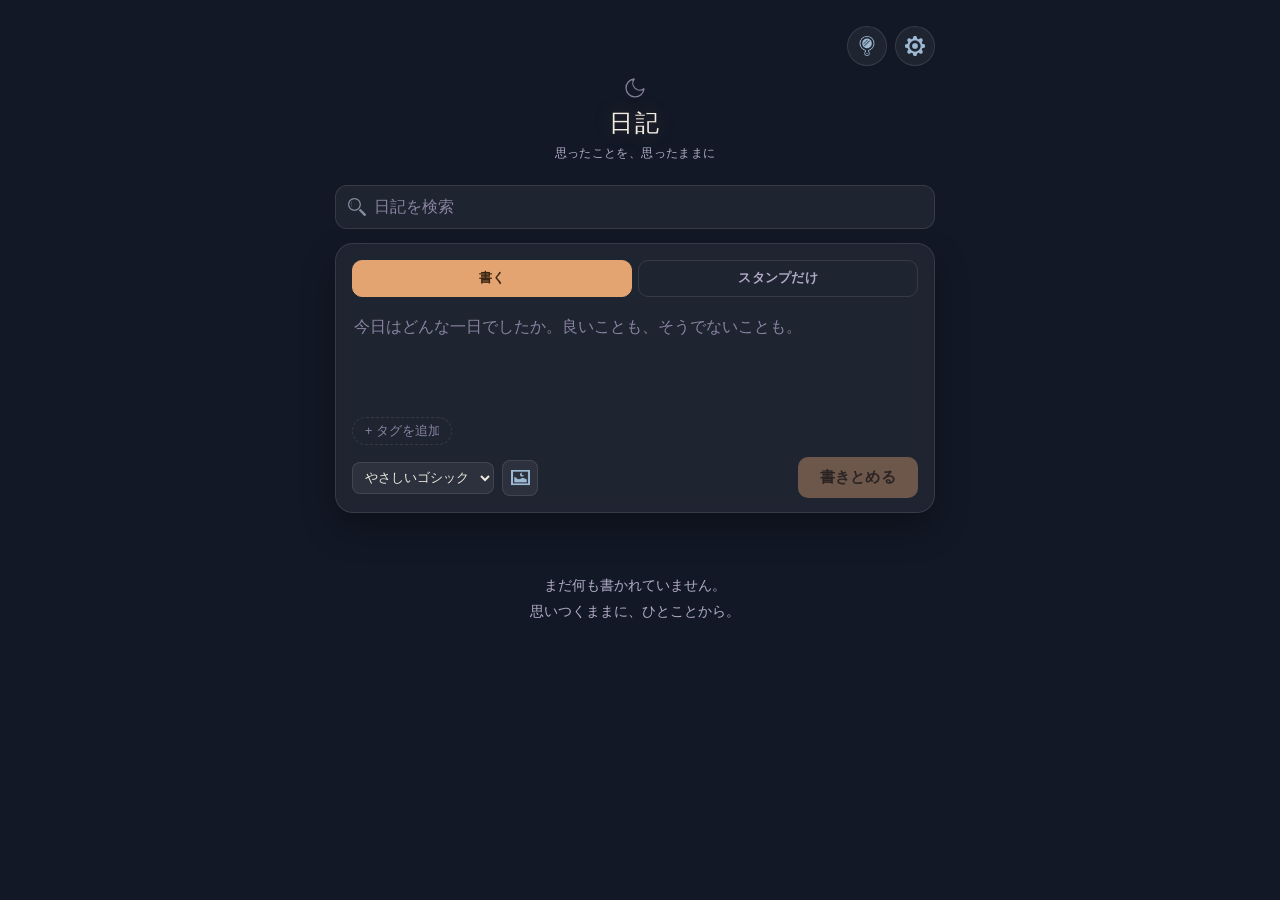
<file: diary-app.html>
<!DOCTYPE html>
<html lang="ja">

<head>
  <meta charset="UTF-8">
  <meta name="viewport" content="width=device-width, initial-scale=1.0">
  <title>日記</title>
  <link rel="stylesheet" href="css/style.css">
  <link rel="preconnect" href="https://fonts.googleapis.com">
  <link rel="preconnect" href="https://fonts.gstatic.com" crossorigin>
  <link href="https://fonts.googleapis.com/css2?family=Klee+One&family=Kosugi+Maru&family=Shippori+Mincho&display=swap" rel="stylesheet">
  <link rel="icon" type="image/png" href="img/手帳アイコン.png">
</head>

<body>
  <div id="diary-root"></div>
  <script>
    (function () {
      const root = document.getElementById('diary-root');
      const FONT_OPTIONS = [
        { id: 'gothic', label: 'やさしいゴシック', css: "-apple-system, 'Hiragino Kaku Gothic ProN', 'Yu Gothic', sans-serif" },
        { id: 'mincho', label: '静かな明朝体', css: "'Shippori Mincho', 'Hiragino Mincho ProN', 'Yu Mincho', serif" },
        { id: 'round', label: 'まる文字', css: "'Kosugi Maru', 'Hiragino Maru Gothic ProN', 'Yu Gothic', sans-serif" },
        { id: 'write', label: '手書き風', css: "'Klee One', 'Yu Gothic', cursive" },
      ];
      const STAMPS = ['😊', '🙂', '🥲', '😢', '😡', '😴', '😌', '🌧️', '☀️', '💭', '🫠', '🥹', '😮‍💨', '🌙', '✨',
        '☕', '🛌', '🎧', '📚', '🌸', '🍜', '🎉', '🏃', '🐶', '🎮', '📷', '🌈'];

      const STORAGE_KEY = 'diary_data';
      const ANALYSIS_KEY = 'diary_analysis';
      const SYNC_ID_KEY = 'diary_sync_id';       // 匿名ID（秘密情報ではない。サーバー側の行を特定するためだけの値）
      const SYNC_TOKEN_KEY = 'diary_sync_secret'; // 秘密トークン（画面・URL・ログには一切出さない）
      const PHASE3_MIGRATION_FLAG = 'diary_phase3_migrated'; // Phase3導入時の強制再送(平文D1データの上書き)が済んだかどうか

      let state = {
        entries: [],
        settings: { defaultFont: 'gothic', pinHash: null, tags: [], theme: 'dark' },
        syncVersion: 0,   // 変更のたびに増える。ローカルの「最新」を表す
        syncedVersion: 0, // Cloudflareへの送信に成功した時点のバージョン
        locked: false,
        loaded: false,
        mode: 'text',
        draftText: '',
        draftFont: 'gothic',
        draftPhoto: null,
        draftTags: [],
        query: '',
        tagFilter: null,
        decrypted: {},
        openMenuId: null,
        reframing: {},
        modal: null,
        toast: null,
        analysis: null,
        analysisLoaded: false,
        analysisLoading: false,
      };

      // ---------------- storage helpers ----------------
      async function loadData() {
        try {
          const val = localStorage.getItem(STORAGE_KEY);
          if (val) {
            const parsed = JSON.parse(val);
            state.entries = parsed.entries || [];
            state.settings = Object.assign({ defaultFont: 'gothic', pinHash: null, tags: [], theme: 'dark' }, parsed.settings || {});
            state.syncVersion = parsed.syncVersion || 0;
            state.syncedVersion = parsed.syncedVersion || 0;
          }
        } catch (e) { /* first run */ }
        state.locked = !!state.settings.pinHash;
        state.draftFont = state.settings.defaultFont || 'gothic';
        applyTheme();
        state.loaded = true;
        render();
        // Phase 3導入後、初回起動時だけ、D1に残っている旧・平文データを
        // 暗号化データで確実に上書きするため、強制的に「未同期」扱いにする
        if (!localStorage.getItem(PHASE3_MIGRATION_FLAG)) {
          localStorage.setItem(PHASE3_MIGRATION_FLAG, '1');
          state.syncVersion++;
          saveLocal();
        }
        // 前回、通信できずに未同期のまま終わっていた変更があれば、起動時に再送を試みる
        backgroundSync();
      }

      function saveLocal() {
        try {
          localStorage.setItem(STORAGE_KEY, JSON.stringify({
            entries: state.entries,
            settings: state.settings,
            syncVersion: state.syncVersion,
            syncedVersion: state.syncedVersion,
          }));
          return true;
        } catch (e) {
          return false;
        }
      }

      async function persist() {
        state.syncVersion++; // 変更があったことを記録（この時点ではまだCloudflareには送っていない）
        if (!saveLocal()) {
          showToast('保存に失敗しました。もう一度お試しください。');
        }
      }

      async function loadAnalysis() {
        try {
          const val = localStorage.getItem(ANALYSIS_KEY);
          if (val) state.analysis = JSON.parse(val);
        } catch (e) { /* none yet */ }
      }

      async function saveAnalysis() {
        try {
          localStorage.setItem(ANALYSIS_KEY, JSON.stringify(state.analysis));
        } catch (e) { }
      }

      // ---------------- crypto helpers ----------------
      function toB64(buf) { return btoa(String.fromCharCode(...new Uint8Array(buf))); }
      function fromB64(str) { const bin = atob(str); const arr = new Uint8Array(bin.length); for (let i = 0; i < bin.length; i++) arr[i] = bin.charCodeAt(i); return arr; }
      async function sha256Hex(text) {
        const buf = await crypto.subtle.digest('SHA-256', new TextEncoder().encode(text));
        return Array.from(new Uint8Array(buf)).map(b => b.toString(16).padStart(2, '0')).join('');
      }
      async function deriveKey(passphrase, saltBytes) {
        const keyMaterial = await crypto.subtle.importKey('raw', new TextEncoder().encode(passphrase), { name: 'PBKDF2' }, false, ['deriveKey']);
        return crypto.subtle.deriveKey({ name: 'PBKDF2', salt: saltBytes, iterations: 120000, hash: 'SHA-256' }, keyMaterial, { name: 'AES-GCM', length: 256 }, false, ['encrypt', 'decrypt']);
      }
      async function encryptText(text, passphrase) {
        const salt = crypto.getRandomValues(new Uint8Array(16));
        const iv = crypto.getRandomValues(new Uint8Array(12));
        const key = await deriveKey(passphrase, salt);
        const cipherBuf = await crypto.subtle.encrypt({ name: 'AES-GCM', iv }, key, new TextEncoder().encode(text));
        return { cipher: toB64(cipherBuf), salt: toB64(salt), iv: toB64(iv) };
      }
      async function decryptText(payload, passphrase) {
        const salt = fromB64(payload.salt), iv = fromB64(payload.iv), cipher = fromB64(payload.cipher);
        const key = await deriveKey(passphrase, salt);
        const plainBuf = await crypto.subtle.decrypt({ name: 'AES-GCM', iv }, key, cipher);
        return new TextDecoder().decode(plainBuf);
      }

      // ---------------- Cloudflare送信専用の暗号鍵 (Phase 3) ----------------
      // 「保護」機能(パスフレーズ入力)とは完全に別物。ユーザーには一切意識させず、
      // 端末内で自動生成したランダムな鍵をそのまま使う。Cloudflareへは絶対に送らない。
      const CLOUD_KEY_STORAGE = 'diary_cloud_enc_key';
      let cachedCloudKey = null;
      async function getOrCreateCloudKey() {
        if (cachedCloudKey) return cachedCloudKey;
        let raw = localStorage.getItem(CLOUD_KEY_STORAGE);
        if (!raw) {
          const key = await crypto.subtle.generateKey({ name: 'AES-GCM', length: 256 }, true, ['encrypt', 'decrypt']);
          raw = toB64(await crypto.subtle.exportKey('raw', key));
          localStorage.setItem(CLOUD_KEY_STORAGE, raw);
        }
        cachedCloudKey = await crypto.subtle.importKey('raw', fromB64(raw), { name: 'AES-GCM' }, false, ['encrypt', 'decrypt']);
        return cachedCloudKey;
      }
      // 任意のオブジェクトをJSON化してAES-GCMで暗号化する。Cloudflareに送るのはこの戻り値だけ。
      async function encryptForCloud(obj) {
        const key = await getOrCreateCloudKey();
        const iv = crypto.getRandomValues(new Uint8Array(12));
        const plainBuf = new TextEncoder().encode(JSON.stringify(obj));
        const cipherBuf = await crypto.subtle.encrypt({ name: 'AES-GCM', iv }, key, plainBuf);
        return { v: 1, iv: toB64(iv), cipher: toB64(cipherBuf) };
      }

      // ---------------- image helper ----------------
      function fileToCompressedDataURL(file) {
        return new Promise((resolve, reject) => {
          const reader = new FileReader();
          reader.onload = () => {
            const img = new Image();
            img.onload = () => {
              const maxW = 900;
              const scale = Math.min(1, maxW / img.width);
              const canvas = document.createElement('canvas');
              canvas.width = img.width * scale;
              canvas.height = img.height * scale;
              const ctx = canvas.getContext('2d');
              ctx.drawImage(img, 0, 0, canvas.width, canvas.height);
              resolve(canvas.toDataURL('image/jpeg', 0.72));
            };
            img.onerror = reject;
            img.src = reader.result;
          };
          reader.onerror = reject;
          reader.readAsDataURL(file);
        });
      }

      // ---------------- AI calls ----------------
      const WORKER_URL = 'https://diary-proxy.my-dev-lab.workers.dev';

      // ---------------- Cloudflare D1 自動バックアップ (Phase 1) ----------------
      // 匿名ID・秘密トークンは初回のみ自動生成してブラウザ内に保存する。会員登録やログインは一切発生しない。
      // 秘密トークンは画面・URL・console.log・エラーメッセージのいずれにも出さず、専用ヘッダーでのみ送信する。
      function getOrCreateSyncCredentials() {
        let id = localStorage.getItem(SYNC_ID_KEY);
        let token = localStorage.getItem(SYNC_TOKEN_KEY);
        if (!id) {
          id = (crypto.randomUUID ? crypto.randomUUID() : toB64(crypto.getRandomValues(new Uint8Array(16))));
          localStorage.setItem(SYNC_ID_KEY, id);
        }
        if (!token) {
          const bytes = crypto.getRandomValues(new Uint8Array(32)); // 256bit・十分にランダム
          token = Array.from(bytes).map(b => b.toString(16).padStart(2, '0')).join('');
          localStorage.setItem(SYNC_TOKEN_KEY, token);
        }
        return { id, token };
      }

      // ローカル保存が完了した"後"に、裏側で静かにCloudflareへバックアップを試みる。
      // 送信前に必ず暗号化する。暗号化・通信のどちらが失敗しても false を返すだけで、
      // 平文のまま送る、といったフォールバックは一切行わない。
      async function backupToCloud() {
        try {
          const { id, token } = getOrCreateSyncCredentials();

          // 日記は1件ずつ暗号化する（D1側で行を個別に扱うため）。本文だけでなく
          // タグ・作成日時・「いったんしまう」状態なども含めて丸ごと暗号化する。
          const encryptedEntries = [];
          for (const e of state.entries) {
            encryptedEntries.push({ id: e.id, encrypted: await encryptForCloud(e) });
          }
          const encryptedSettings = await encryptForCloud(state.settings);

          const controller = new AbortController();
          const timer = setTimeout(() => controller.abort(), 6000);
          const res = await fetch(WORKER_URL + '/sync', {
            method: 'POST',
            headers: {
              'Content-Type': 'application/json',
              'X-Diary-Token': token, // 秘密トークンは専用ヘッダーのみ。ボディやURLには含めない
            },
            body: JSON.stringify({ anonId: id, entries: encryptedEntries, settings: encryptedSettings }),
            signal: controller.signal,
          });
          clearTimeout(timer);
          return res.ok;
        } catch (e) {
          // 暗号化の失敗・通信失敗・タイムアウトなど。技術的な詳細は握りつぶし、画面には出さない。
          // ここで平文を送ることは絶対にしない。
          return false;
        }
      }

      // ---------------- Cloudflare D1 同期キュー (Phase 2) ----------------
      // 「アプリ全体の最新状態(state.syncVersion)」と「最後に送信できた状態(state.syncedVersion)」の
      // ズレだけで未同期かどうかを判定する。日記ごとの個別フラグは持たない。
      let syncInFlight = false;
      function isPendingSync() { return state.syncVersion !== state.syncedVersion; }

      // 実際に1回だけ送信を試みる。同時に2つ走らせないようにガードしている。
      // 送信中にさらに新しい変更が発生していた場合は、完了後にもう一度だけ続けて送り直す。
      async function attemptSync() {
        if (syncInFlight) return null;   // 既に送信中。ここでは何もしない
        if (!isPendingSync()) return true; // 送るものがない = 同期済み
        syncInFlight = true;
        const versionAttempted = state.syncVersion;
        const ok = await backupToCloud();
        syncInFlight = false;
        if (ok) {
          state.syncedVersion = versionAttempted;
          saveLocal();
          if (isPendingSync()) attemptSync(); // 送信中に増えた分があれば続けて送る
        }
        // 失敗時は何もしない。次のトリガー(起動・オンライン復帰・次の保存・定期チェック)まで待つ
        return ok;
      }

      // 結果を気にしない場所から呼ぶ用（トーストは出さない）
      function scheduleSync() { attemptSync(); }

      // 起動時・オンライン復帰時・定期チェックから呼ぶ用。
      // 「以前失敗していた分が、今回の再送で無事に届いた」場合だけ、控えめに知らせる。
      async function backgroundSync() {
        const wasPending = isPendingSync();
        const ok = await attemptSync();
        if (wasPending && ok) showToast('保存済み');
      }

      window.addEventListener('online', () => backgroundSync());
      // Service Workerなどは使わず、開いているタブの中だけで完結する軽量な保険。
      // 未同期のときだけ、45秒に1回だけ静かに再送を試みる（無制限の連続再送は行わない）。
      setInterval(() => { if (isPendingSync()) backgroundSync(); }, 45000);

      // 日記のリフレーミング（言い換え）実行関数
      async function reframeText(text) {
        try {
          const response = await fetch(WORKER_URL, {
            method: 'POST',
            headers: { 'Content-Type': 'application/json' },
            body: JSON.stringify({ text })
          });

          if (!response.ok) {
            const errData = await response.json().catch(() => ({}));
            console.error('Reframe API Error:', errData);
            throw new Error(`APIエラー: ${response.status}`);
          }

          const data = await response.json();
          return data.candidates[0].content.parts[0].text.trim();
        } catch (error) {
          console.error('Reframe failed:', error);
          showToast('言い換えに失敗しました。通信状態を確認してください。');
          return null;
        }
      }

      // 日記全体の分析機能（自己理解）
      async function generateAnalysis(entries) {
        const targetEntries = entries || (typeof state !== 'undefined' && state.entries) || [];
        const textList = targetEntries.filter(e => e.type === 'text' && !e.encrypted && e.text).map(e => `- ${e.text}`).join('\n');

        if (!textList) {
          showToast('分析できる日記がありません。');
          return;
        }

        state.analysisLoading = true;
        render();

        const prompt = `あなたは心理カウンセラーです。以下に蓄積されたユーザーの日記一覧を読み、全体的な感情の傾向、思考の癖、そして温かいアドバイスを300文字程度で要約・分析してください。\n\n【日記一覧】\n${textList}`;

        try {
          const response = await fetch(WORKER_URL, {
            method: 'POST',
            headers: { 'Content-Type': 'application/json' },
            body: JSON.stringify({ prompt })
          });

          if (!response.ok) throw new Error('分析エラー');

          const data = await response.json();
          const resultText = data.candidates[0].content.parts[0].text.trim();

          state.analysis = {
            text: resultText,
            basedOnCount: targetEntries.filter(e => e.type === 'text' && !e.encrypted).length,
            generatedAt: Date.now()
          };
          await saveAnalysis();
        } catch (error) {
          console.error('Analysis failed:', error);
          showToast('分析の生成に失敗しました。');
        } finally {
          state.analysisLoading = false;
          render();
        }
      }

      // ---------------- actions ----------------
      function showToast(msg) { state.toast = msg; render(); setTimeout(() => { state.toast = null; render(); }, 2400); }

      async function saveTextEntry() {
        const text = state.draftText.trim();
        if (!text) return;
        state.entries.unshift({
          id: 'e' + Date.now() + Math.random().toString(36).slice(2, 6),
          type: 'text', text, font: state.draftFont, photo: state.draftPhoto, tags: [...state.draftTags],
          encrypted: false, cipher: null, reframedText: null, reframeVisible: false, isHidden: false, ts: Date.now()
        });
        state.draftText = ''; state.draftPhoto = null; state.draftTags = [];
        await persist(); render();
        // 画面はここで既に更新済み。以降はクラウド側の結果に応じて表示だけを更新する
        showToast('保存しました');
        const slowTimer = setTimeout(() => showToast('バックアップ中…'), 900);
        const ok = await attemptSync();
        clearTimeout(slowTimer);
        showToast(ok ? '保存済み' : 'この端末に保存済み');
      }
      async function saveStampEntry(emoji) {
        state.entries.unshift({ id: 'e' + Date.now() + Math.random().toString(36).slice(2, 6), type: 'stamp', stamp: emoji, isHidden: false, ts: Date.now() });
        await persist(); render();
        showToast('保存しました');
        const slowTimer = setTimeout(() => showToast('バックアップ中…'), 900);
        const ok = await attemptSync();
        clearTimeout(slowTimer);
        showToast(ok ? '保存済み' : 'この端末に保存済み');
      }
      async function deleteEntry(id) {
        state.entries = state.entries.filter(e => e.id !== id);
        delete state.decrypted[id];
        if (state.openMenuId === id) state.openMenuId = null;
        await persist(); render();
        scheduleSync();
      }
      async function doReframe(id) {
        const entry = state.entries.find(e => e.id === id);
        if (!entry || entry.encrypted) return;
        if (entry.reframeVisible) {
          // 表示中 → 枠ごと隠すだけ。APIは呼ばない
          entry.reframeVisible = false;
          await persist();
          render();
          scheduleSync();
          return;
        }
        // 隠れている → 新しく言いかえを生成して表示する
        state.reframing[id] = true; render();
        try {
          const result = await reframeText(entry.text);
          if (!result) { throw new Error('Reframe failed'); }
          entry.reframedText = result;
          entry.reframeVisible = true;
          await persist();
          scheduleSync();
        } catch (e) {
          showToast('うまくいきませんでした。もう一度お試しください。');
        }
        state.reframing[id] = false; render();
      }
      async function doEncrypt(id, passphrase) {
        const entry = state.entries.find(e => e.id === id);
        if (!entry || !passphrase) return;
        const payload = await encryptText(entry.text, passphrase);
        entry.cipher = payload;
        entry.encrypted = true;
        entry.text = null;
        await persist();
        state.modal = null; render();
        showToast('保護しました。パスフレーズは保存されません。');
        scheduleSync();
      }
      async function doDecrypt(id, passphrase) {
        const entry = state.entries.find(e => e.id === id);
        if (!entry || !entry.cipher) return 'error';
        try {
          const plain = await decryptText(entry.cipher, passphrase);
          // 表示するだけで「保護」設定(entry.encrypted)は変更しない
          state.decrypted[id] = plain;
          state.modal = null; render();
        } catch (e) { return 'error'; }
      }
      // 「保護を解除する」：暗号化(保護)設定を永続的に解除する。「今は見ない」とは無関係
      async function doRestore(id) {
        const entry = state.entries.find(e => e.id === id);
        if (!entry) return;
        const plain = state.decrypted[id];
        if (plain == null) return; // 一時表示していないと戻せない
        entry.text = plain;
        entry.encrypted = false;
        entry.cipher = null;
        delete state.decrypted[id];
        state.openMenuId = null;
        await persist();
        state.modal = null; render();
        showToast('保護を解除しました。');
        scheduleSync();
      }
      // 「今は見ない」：暗号化とは無関係の、単純な表示/非表示の切り替え。認証なし・ワンタップ
      async function toggleHidden(id) {
        const entry = state.entries.find(e => e.id === id);
        if (!entry) return;
        entry.isHidden = !entry.isHidden;
        if (state.openMenuId === id) state.openMenuId = null;
        await persist();
        render();
        showToast(entry.isHidden ? '🌙 日記をしまいました\n「しまった日記」から、いつでも見返せます。' : '通常の日記に戻しました');
        scheduleSync();
      }
      async function setPin(pin) {
        state.settings.pinHash = await sha256Hex(pin);
        await persist();
        state.modal = null; render();
        showToast('ロックを設定しました。');
        scheduleSync();
      }
      async function removePin() {
        state.settings.pinHash = null;
        await persist();
        state.modal = null; render();
        showToast('ロックを解除しました。');
        scheduleSync();
      }
      function addNewTag(name) {
        name = (name || '').trim();
        if (!name) return;
        if (!state.settings.tags.includes(name)) { state.settings.tags.push(name); persist(); scheduleSync(); }
        if (!state.draftTags.includes(name)) state.draftTags.push(name);
        render();
      }
      // 「⋯」メニューの外側をクリックしたら自動で閉じる
      function bindOutsideMenuClose() {
        setTimeout(() => {
          document.addEventListener('click', function handler(ev) {
            if (!ev.target.closest('.dr-menu-wrap')) { state.openMenuId = null; render(); }
            document.removeEventListener('click', handler);
          });
        }, 0);
      }

      // ---------------- render ----------------
      function esc(s) { const d = document.createElement('div'); d.textContent = s == null ? '' : s; return d.innerHTML; }
      function fontCss(id) { const f = FONT_OPTIONS.find(f => f.id === id); return f ? f.css : FONT_OPTIONS[0].css; }
      function applyTheme() { root.classList.toggle('theme-light', state.settings.theme === 'light'); }
      function fmtDate(ts) {
        const d = new Date(ts);
        return d.getFullYear() + '年' + (d.getMonth() + 1) + '月' + d.getDate() + '日 ' + String(d.getHours()).padStart(2, '0') + ':' + String(d.getMinutes()).padStart(2, '0');
      }

      function render() {
        if (!state.loaded) { root.innerHTML = ''; return; }
        if (state.locked) { renderLockScreen(); return; }

        // 「しまった日記」一覧など、内部スクロールを持つ要素は再描画で位置がリセットされるため保存しておく
        const prevScroll = {};
        root.querySelectorAll('[data-preserve-scroll]').forEach(elm => {
          prevScroll[elm.dataset.preserveScroll] = elm.scrollTop;
        });

        const usedTags = Array.from(new Set(state.entries.flatMap(e => e.tags || [])));
        const hiddenCount = state.entries.filter(e => e.isHidden).length;
        const filtered = state.entries.filter(e => {
          if (e.isHidden) return false;
          if (state.tagFilter && !((e.tags || []).includes(state.tagFilter))) return false;
          if (!state.query) return true;
          if (e.type === 'stamp' || e.encrypted) return false;
          return (e.text || '').toLowerCase().includes(state.query.toLowerCase());
        });

        root.innerHTML = `
        <div class="dr-wrap">
          <div class="dr-header">
            <div class="dr-header-actions">
              <button class="dr-icon-btn" id="dr-open-analysis" title="じぶんを見つめる"><img src="img/手鏡アイコン4.png"></button>
              ${state.settings.pinHash ? '<button class="dr-icon-btn" id="dr-lock-now" title="ロックする"><img src="img/鍵アイコン.png"></button>' : ''}
              <button class="dr-icon-btn" id="dr-open-settings" title="設定"><img src="img/設定アイコン.png"></button>
            </div>
            <div class="dr-header-center">
              <svg class="dr-moon" viewBox="0 0 24 24" fill="none" stroke="var(--ink-soft)" stroke-width="1.3" stroke-linecap="round" stroke-linejoin="round"><path d="M21 12.79A9 9 0 1 1 11.21 3 7 7 0 0 0 21 12.79z"/></svg>
              <p class="dr-title">日記</p>
              <p class="dr-subtitle">思ったことを、思ったままに</p>
            </div>
          </div>

          <div class="dr-search">
            <span class="dr-search-icon"><img src="img/虫眼鏡アイコン9.png"></span>
            <input id="dr-search-input" type="text" placeholder="日記を検索" value="${esc(state.query)}" />
          </div>
          ${usedTags.length ? `<div class="dr-filter-row">${usedTags.map(t => `<button class="dr-tag-chip ${state.tagFilter === t ? 'selected' : ''}" data-tag-filter="${esc(t)}">#${esc(t)}</button>`).join('')}</div>` : ''}
          ${hiddenCount > 0 ? `<button class="dr-hidden-entry" id="dr-open-hidden">🌙 しまった日記（${hiddenCount}件）</button>` : ''}

          <div class="dr-composer">
            <div class="dr-mode-toggle">
              <button data-mode="text" class="${state.mode === 'text' ? 'active' : ''}">書く</button>
              <button data-mode="stamp" class="${state.mode === 'stamp' ? 'active' : ''}">スタンプだけ</button>
            </div>
            ${state.mode === 'text' ? `
              <textarea class="dr-textarea" id="dr-textarea" placeholder="今日はどんな一日でしたか。良いことも、そうでないことも。" style="font-family:${fontCss(state.draftFont)}">${esc(state.draftText)}</textarea>
              ${state.draftPhoto ? `
                <div class="dr-photo-preview">
                  <img src="${state.draftPhoto}" />
                  <button class="dr-remove-photo" id="dr-remove-photo">×</button>
                </div>` : ''}
              <div class="dr-tag-row">
                ${state.settings.tags.map(t => `<button class="dr-tag-chip ${state.draftTags.includes(t) ? 'selected' : ''}" data-tag-toggle="${esc(t)}">${esc(t)}</button>`).join('')}
                <input class="dr-tag-add-input" id="dr-new-tag-input" placeholder="+ タグを追加" />
              </div>
              <div class="dr-composer-row">
                <div class="dr-composer-tools">
                  <select class="dr-font-select" id="dr-font-select">
                    ${FONT_OPTIONS.map(f => `<option value="${f.id}" ${f.id === state.draftFont ? 'selected' : ''}>${f.label}</option>`).join('')}
                  </select>
                  <button class="dr-photo-btn" id="dr-photo-btn" title="写真を貼る"><img src="img/イメージ画像のアイコン素材.png"></button>
                  <input type="file" id="dr-photo-input" accept="image/*" style="display:none" />
                </div>
                <button class="dr-save-btn" id="dr-save-btn" ${state.draftText.trim() ? '' : 'disabled'}>書きとめる</button>
              </div>
            ` : `
              <div class="dr-stamp-grid">
                ${STAMPS.map(s => `<button data-stamp="${s}">${s}</button>`).join('')}
              </div>
            `}
          </div>

          ${filtered.length === 0 ? `
            <div class="dr-empty">${(state.query || state.tagFilter) ? '見つかりませんでした。' : 'まだ何も書かれていません。<br/>思いつくままに、ひとことから。'}</div>
          ` : filtered.map(renderEntry).join('')}
        </div>

        ${state.modal ? renderModal() : ''}
        ${state.toast ? `<div class="dr-toast">${esc(state.toast)}</div>` : ''}
      `;
        attachEvents();
        root.querySelectorAll('[data-preserve-scroll]').forEach(elm => {
          const key = elm.dataset.preserveScroll;
          if (prevScroll[key] != null) elm.scrollTop = prevScroll[key];
        });
      }

      function renderEntry(e, opts) {
        opts = opts || {};
        const hideChip = `<button class="dr-chip" data-hide-toggle="${e.id}">🌙 ${opts.inHiddenList ? 'しまうのをやめる' : 'いったんしまう'}</button>`;
        if (e.type === 'stamp') {
          return `
          <div class="dr-entry">
            <div class="dr-entry-time">${fmtDate(e.ts)}</div>
            <div class="dr-entry-stamp">${e.stamp}</div>
            <div class="dr-entry-actions">
              ${hideChip}
              <button class="dr-chip danger" data-del="${e.id}">削除</button>
            </div>
          </div>`;
        }
        if (e.encrypted) {
          const plain = state.decrypted[e.id];
          if (plain) {
            // 一時的に開いている状態：本文表示 + 右上に「⋯」メニュー（保護の解除・削除）
            return `
            <div class="dr-entry">
              <div class="dr-entry-top">
                <div class="dr-entry-time">${fmtDate(e.ts)} · 🔓 一時的に開いています</div>
                <div class="dr-menu-wrap">
                  <button class="dr-menu-btn" data-menu-toggle="${e.id}" title="メニュー">⋯</button>
                  ${state.openMenuId === e.id ? `
                    <div class="dr-menu-dropdown">
                      <button class="dr-menu-item" data-restore="${e.id}">🔓 保護を解除する</button>
                      <button class="dr-menu-item danger" data-del="${e.id}">🗑 削除</button>
                    </div>` : ''}
                </div>
              </div>
              <div class="dr-entry-text" style="font-family:${fontCss(e.font)}">${esc(plain)}</div>
              <div class="dr-entry-actions">${hideChip}</div>
            </div>`;
          }
          // 保護されている状態：本文は隠したまま、見るための操作だけを表示
          return `
          <div class="dr-entry">
            <div class="dr-entry-time">${fmtDate(e.ts)}</div>
            <div class="dr-locked-card">
              <div class="dr-locked-label">
                <span>🔒 保護されている日記</span>
                <div class="dr-locked-sub">パスフレーズが必要です</div>
              </div>
              <button class="dr-chip" data-decrypt="${e.id}">👁 パスフレーズで見る</button>
            </div>
          </div>`;
        }
        return `
        <div class="dr-entry">
          <div class="dr-entry-time">${fmtDate(e.ts)}</div>
          <div class="dr-entry-text" style="font-family:${fontCss(e.font)}">${esc(e.text)}</div>
          ${e.photo ? `<div class="dr-entry-photo"><img src="${e.photo}"/></div>` : ''}
          ${e.tags && e.tags.length ? `<div class="dr-entry-tags">${e.tags.map(t => `<span class="dr-entry-tag">#${esc(t)}</span>`).join('')}</div>` : ''}
          ${e.reframedText && e.reframeVisible ? `
            <div class="dr-reframe-box">
              <div class="dr-reframe-label">🔄 別の見方をする</div>
              <div class="dr-reframe-text">${esc(e.reframedText)}</div>
            </div>` : ''}
          <div class="dr-entry-actions">
            <button class="dr-chip sage" data-reframe="${e.id}" ${state.reframing[e.id] ? 'disabled' : ''}>
              ${state.reframing[e.id] ? '考えています…' : (e.reframeVisible ? '🔄 とじる' : '💡 言いかえる')}
            </button>
            ${hideChip}
            <button class="dr-chip danger" data-del="${e.id}">削除</button>
            <!-- 「🔒 保護する」ボタンは一旦非表示にしています。doEncrypt/暗号化モーダルなどの機能はそのまま残しているので、
                 再表示する場合は下記を戻してください:
                 <button class="dr-chip" data-encrypt="${e.id}">🔒 保護する</button> -->
          </div>
        </div>`;
      }

      function renderModal() {
        if (state.modal === 'settings') {
          return `
          <div class="dr-modal-backdrop" id="dr-modal-backdrop">
            <div class="dr-modal">
              <h3>設定</h3>
              <label>テーマ</label>
              <select id="dr-theme-select">
                <option value="dark" ${state.settings.theme !== 'light' ? 'selected' : ''}>ダーク</option>
                <option value="light" ${state.settings.theme === 'light' ? 'selected' : ''}>ライト</option>
              </select>

              <label>ロック機能</label>
              <div style="font-size:12.5px;color:var(--ink-soft);margin-bottom:8px;">
                ${state.settings.pinHash ? '現在、アプリはPINで保護されています。' : 'PINを設定すると、開くたびにロック画面が表示されます。'}
              </div>
              <div class="dr-modal-actions">
                ${state.settings.pinHash
              ? '<button class="dr-modal-btn danger" id="dr-remove-pin">ロックを解除</button>'
              : '<button class="dr-modal-btn primary" id="dr-goto-setpin">PINを設定する</button>'}
                <button class="dr-modal-btn ghost" id="dr-modal-close">閉じる</button>
              </div>
            </div>
          </div>`;
        }
        if (state.modal === 'setpin') {
          return `
          <div class="dr-modal-backdrop" id="dr-modal-backdrop">
            <div class="dr-modal">
              <h3>PINを設定</h3>
              <label>4桁以上の数字</label>
              <input id="dr-new-pin" type="password" inputmode="numeric" placeholder="例）1234" />
              <div class="dr-modal-note">忘れると自分でも開けなくなります。大切な場所に控えておいてください。</div>
              <div class="dr-modal-actions">
                <button class="dr-modal-btn ghost" id="dr-modal-close">キャンセル</button>
                <button class="dr-modal-btn primary" id="dr-confirm-pin">設定する</button>
              </div>
            </div>
          </div>`;
        }
        if (state.modal && state.modal.indexOf('encrypt:') === 0) {
          return `
          <div class="dr-modal-backdrop" id="dr-modal-backdrop">
            <div class="dr-modal">
              <h3>この日記をパスフレーズで保護する</h3>
              <label>パスフレーズ</label>
              <input id="dr-enc-pass" type="password" placeholder="見返すときに必要になります" />
              <div class="dr-modal-note">このパスフレーズはどこにも保存されません。忘れると二度と読めなくなるので必ず控えてください。</div>
              <div class="dr-modal-err" id="dr-enc-err"></div>
              <div class="dr-modal-actions">
                <button class="dr-modal-btn ghost" id="dr-modal-close">キャンセル</button>
                <button class="dr-modal-btn primary" id="dr-confirm-encrypt">保護する</button>
              </div>
            </div>
          </div>`;
        }
        if (state.modal && state.modal.indexOf('decrypt:') === 0) {
          return `
          <div class="dr-modal-backdrop" id="dr-modal-backdrop">
            <div class="dr-modal">
              <h3>パスフレーズを入力</h3>
              <input id="dr-dec-pass" type="password" placeholder="保護したときのパスフレーズ" />
              <div class="dr-modal-err" id="dr-dec-err"></div>
              <div class="dr-modal-actions">
                <button class="dr-modal-btn ghost" id="dr-modal-close">キャンセル</button>
                <button class="dr-modal-btn primary" id="dr-confirm-decrypt">見る</button>
              </div>
            </div>
          </div>`;
        }
        if (state.modal && state.modal.indexOf('restore:') === 0) {
          return `
          <div class="dr-modal-backdrop" id="dr-modal-backdrop">
            <div class="dr-modal">
              <h3>保護を解除しますか？</h3>
              <div class="dr-modal-note">この日記は、次回から一覧でも内容が表示されるようになります。</div>
              <div class="dr-modal-actions">
                <button class="dr-modal-btn ghost" id="dr-modal-close">キャンセル</button>
                <button class="dr-modal-btn primary" id="dr-confirm-restore">解除する</button>
              </div>
            </div>
          </div>`;
        }
        if (state.modal === 'hidden-list') {
          const hiddenEntries = state.entries.filter(e => e.isHidden);
          return `
          <div class="dr-modal-backdrop" id="dr-modal-backdrop">
            <div class="dr-modal wide">
              <h3>🌙 しまった日記</h3>
              ${hiddenEntries.length === 0
              ? `<div class="dr-analysis-empty">しまった日記はありません。</div>`
              : `<div class="dr-hidden-list" data-preserve-scroll="hidden-list">${hiddenEntries.map(e => renderEntry(e, { inHiddenList: true })).join('')}</div>`}
              <div class="dr-modal-actions">
                <button class="dr-modal-btn ghost" id="dr-modal-close">閉じる</button>
              </div>
            </div>
          </div>`;
        }
        if (state.modal === 'analysis') {
          const textEntryCount = state.entries.filter(e => e.type === 'text' && !e.encrypted).length;
          let body;
          if (state.analysisLoading) body = `<div class="dr-analysis-empty">読み取っています…</div>`;
          else if (state.analysis) body = `
          <div class="dr-analysis-text">${esc(state.analysis.text)}</div>
          <div class="dr-analysis-meta">${state.analysis.basedOnCount}件の日記をもとに · ${fmtDate(state.analysis.generatedAt)}に生成 · 保護された日記は含みません</div>`;
          else body = `<div class="dr-analysis-empty">${textEntryCount < 1 ? 'もう少し日記がたまったら、ここに傾向が見えてきます。' : 'まだ生成していません。'}</div>`;
          return `
          <div class="dr-modal-backdrop" id="dr-modal-backdrop">
            <div class="dr-modal wide">
              <h3>じぶんを見つめる</h3>
              ${body}
              <div class="dr-modal-actions">
                <button class="dr-modal-btn ghost" id="dr-modal-close">閉じる</button>
                <button class="dr-modal-btn primary" id="dr-generate-analysis" ${state.analysisLoading ? 'disabled' : ''}>${state.analysis ? '更新する' : '見てみる'}</button>
              </div>
            </div>
          </div>`;
        }
        return '';
      }

      function renderLockScreen() {
        root.innerHTML = `
        <div class="dr-lockscreen">
          <div class="dr-lock-title">日記</div>
          <input class="dr-pin-input" id="dr-unlock-input" type="password" inputmode="numeric" maxlength="10" placeholder="••••" autofocus />
          <div class="dr-lock-error" id="dr-lock-err"></div>
          <button class="dr-lock-btn" id="dr-unlock-btn">開く</button>
        </div>`;
        const input = document.getElementById('dr-unlock-input');
        const err = document.getElementById('dr-lock-err');
        async function tryUnlock() {
          const val = input.value.trim();
          if (!val) return;
          const hash = await sha256Hex(val);
          if (hash === state.settings.pinHash) { state.locked = false; err.textContent = ''; render(); }
          else { err.textContent = 'PINが違います。'; input.value = ''; }
        }
        document.getElementById('dr-unlock-btn').onclick = tryUnlock;
        input.addEventListener('keydown', ev => { if (ev.key === 'Enter') tryUnlock(); });
      }

      function attachEvents() {
        const q = sel => root.querySelector(sel);
        const qa = sel => root.querySelectorAll(sel);

        if (q('#dr-search-input')) q('#dr-search-input').oninput = e => { state.query = e.target.value; render(); };
        qa('[data-mode]').forEach(btn => btn.onclick = () => {
          const switchingToText = btn.dataset.mode === 'text' && state.mode !== 'text';
          state.mode = btn.dataset.mode;
          render();
          if (switchingToText) {
            const ta = root.querySelector('#dr-textarea');
            if (ta) { ta.focus(); ta.selectionStart = ta.selectionEnd = ta.value.length; }
          }
        });
        qa('[data-tag-filter]').forEach(btn => btn.onclick = () => { state.tagFilter = (state.tagFilter === btn.dataset.tagFilter) ? null : btn.dataset.tagFilter; render(); });
        qa('[data-tag-toggle]').forEach(btn => btn.onclick = () => {
          const t = btn.dataset.tagToggle;
          const i = state.draftTags.indexOf(t);
          if (i === -1) state.draftTags.push(t); else state.draftTags.splice(i, 1);
          render();
        });
        if (q('#dr-new-tag-input')) {
          const inp = q('#dr-new-tag-input');
          inp.addEventListener('keydown', ev => { if (ev.key === 'Enter') { ev.preventDefault(); addNewTag(inp.value); } });
        }

        if (q('#dr-textarea')) {
          const ta = q('#dr-textarea');
          ta.oninput = e => { state.draftText = e.target.value; q('#dr-save-btn').disabled = !state.draftText.trim(); };
        }
        if (q('#dr-font-select')) {
          const fontSelect = q('#dr-font-select');
          fontSelect.value = state.draftFont; // 選択中のフォントが確実に表示へ反映されるよう明示的に同期
          fontSelect.onchange = e => {
            state.draftFont = e.target.value;
            const ta = root.querySelector('#dr-textarea');
            if (ta) ta.style.fontFamily = fontCss(state.draftFont);
          };
        }
        if (q('#dr-save-btn')) q('#dr-save-btn').onclick = saveTextEntry;
        if (q('#dr-photo-btn')) q('#dr-photo-btn').onclick = () => q('#dr-photo-input').click();
        if (q('#dr-photo-input')) q('#dr-photo-input').onchange = async e => {
          const file = e.target.files[0]; if (!file) return;
          try { state.draftPhoto = await fileToCompressedDataURL(file); render(); }
          catch (err) { showToast('写真の読み込みに失敗しました。'); }
        };
        if (q('#dr-remove-photo')) q('#dr-remove-photo').onclick = () => { state.draftPhoto = null; render(); };

        qa('[data-stamp]').forEach(btn => btn.onclick = () => saveStampEntry(btn.dataset.stamp));
        qa('[data-del]').forEach(btn => btn.onclick = () => deleteEntry(btn.dataset.del));
        qa('[data-reframe]').forEach(btn => btn.onclick = () => doReframe(btn.dataset.reframe));
        qa('[data-encrypt]').forEach(btn => btn.onclick = () => { state.modal = 'encrypt:' + btn.dataset.encrypt; render(); });
        qa('[data-decrypt]').forEach(btn => btn.onclick = () => { state.modal = 'decrypt:' + btn.dataset.decrypt; render(); });
        // 「今は見ない」のワンタップ切り替え（認証なし）
        qa('[data-hide-toggle]').forEach(btn => btn.onclick = () => toggleHidden(btn.dataset.hideToggle));

        // 「⋯」メニューの開閉
        qa('[data-menu-toggle]').forEach(btn => btn.onclick = (ev) => {
          ev.stopPropagation();
          const id = btn.dataset.menuToggle;
          state.openMenuId = (state.openMenuId === id) ? null : id;
          render();
          if (state.openMenuId) bindOutsideMenuClose();
        });
        // メニュー内「🔓 通常の日記に戻す」→ 確認モーダルを開く
        qa('[data-restore]').forEach(btn => btn.onclick = (ev) => {
          ev.stopPropagation();
          state.modal = 'restore:' + btn.dataset.restore;
          state.openMenuId = null;
          render();
        });

        if (q('#dr-open-settings')) q('#dr-open-settings').onclick = () => { state.modal = 'settings'; render(); };
        if (q('#dr-open-analysis')) q('#dr-open-analysis').onclick = async () => {
          state.modal = 'analysis'; render();
          if (!state.analysisLoaded) { state.analysisLoaded = true; await loadAnalysis(); render(); }
        };
        if (q('#dr-generate-analysis')) q('#dr-generate-analysis').onclick = () => generateAnalysis();
        if (q('#dr-open-hidden')) q('#dr-open-hidden').onclick = () => { state.modal = 'hidden-list'; render(); };
        // ロックすると、一時的に開いていた「今は見ない日記」もすべて再度隠す
        if (q('#dr-lock-now')) q('#dr-lock-now').onclick = () => { state.locked = true; state.decrypted = {}; state.openMenuId = null; render(); };
        if (q('#dr-modal-close')) q('#dr-modal-close').onclick = () => { state.modal = null; render(); };
        if (q('#dr-goto-setpin')) q('#dr-goto-setpin').onclick = () => { state.modal = 'setpin'; render(); };
        if (q('#dr-remove-pin')) q('#dr-remove-pin').onclick = removePin;
        if (q('#dr-theme-select')) q('#dr-theme-select').onchange = async e => { state.settings.theme = e.target.value; applyTheme(); await persist(); scheduleSync(); };
        if (q('#dr-confirm-pin')) q('#dr-confirm-pin').onclick = () => {
          const val = q('#dr-new-pin').value.trim();
          if (val.length < 4) { q('#dr-new-pin').style.borderColor = 'var(--danger)'; return; }
          setPin(val);
        };
        if (q('#dr-confirm-encrypt')) q('#dr-confirm-encrypt').onclick = async () => {
          const id = state.modal.split(':')[1];
          const val = q('#dr-enc-pass').value;
          if (!val) { q('#dr-enc-err').textContent = 'パスフレーズを入力してください。'; return; }
          await doEncrypt(id, val);
        };
        if (q('#dr-confirm-decrypt')) q('#dr-confirm-decrypt').onclick = async () => {
          const id = state.modal.split(':')[1];
          const val = q('#dr-dec-pass').value;
          if (!val) { q('#dr-dec-err').textContent = 'パスフレーズを入力してください。'; return; }
          const result = await doDecrypt(id, val);
          if (result === 'error') q('#dr-dec-err').textContent = 'パスフレーズが違うようです。';
        };
        if (q('#dr-confirm-restore')) q('#dr-confirm-restore').onclick = async () => {
          const id = state.modal.split(':')[1];
          await doRestore(id);
        };
      }

      loadData();
    })();
  </script>
</body>

</html>
</file>
<file: css/style.css>
@charset "utf-8";

* {
    margin: 0;
    padding: 0;
}

html {
    -webkit-text-size-adjust: 100%;
    text-size-adjust: 100%;
    scrollbar-gutter: stable; /* スクロールバーの表示/非表示で横幅が変わり、中央寄せの要素がズレるのを防ぐ */
}

html,
body {
    /* JS側(applyTheme)がテーマに応じて上書きする。ここではダークモード基本のため初期値としてダーク背景 */
    background-color: #121826;
}

#diary-root {
    --bg1: #2E2F52;
    --bg2: #14162A;
    --page-bg: #121826;
    --card-bg: rgba(255, 255, 255, 0.055);
    --card-border: rgba(255, 255, 255, 0.10);
    --card-bg-strong: #242A46;
    --ink: #F1ECE0;
    --ink-soft: #B3ACC7;
    --ink-faint: #8983A0;
    --accent: #E3A472;
    --accent-ink: #3A2410;
    --accent-soft: rgba(227, 164, 114, 0.18);
    --accent-text: #EFC9A5;
    --sage: #8FAE92;
    --sage-soft: rgba(143, 174, 146, 0.16);
    --sage-text: #A9C7A8;
    --sage-chip-text: #B9D2B8;
    --danger: #D98C8C;
    --surface-1: rgba(255, 255, 255, 0.05);
    --surface-2: rgba(255, 255, 255, 0.06);
    --surface-3: rgba(255, 255, 255, 0.07);
    --surface-hover: rgba(255, 255, 255, 0.12);
    --surface-hover-soft: rgba(255, 255, 255, 0.08);
    --surface-hover-strong: rgba(255, 255, 255, 0.1);
    font-family: -apple-system, BlinkMacSystemFont, "Hiragino Kaku Gothic ProN", "Yu Gothic", sans-serif;
    color: var(--ink);
    min-height: 100vh; /* 古いブラウザ向けのフォールバック */
    min-height: 100dvh;
    box-sizing: border-box;
    padding: 26px 16px 60px;
    background: var(--page-bg);
    position: relative;
}

/* ---------- ライトテーマ（設定から切り替え） ---------- */
#diary-root.theme-light {
    --page-bg: #F7F3EA;
    --card-bg: #FFFFFF;
    --card-border: rgba(43, 36, 56, 0.12);
    --card-bg-strong: #FFFFFF;
    --ink: #2B2438;
    --ink-soft: #6B6178;
    --ink-faint: #948AA0;
    --accent-text: #8B4E23;
    --sage-text: #3F6B41;
    --sage-chip-text: #3F6B41;
    --surface-1: rgba(43, 36, 56, 0.05);
    --surface-2: rgba(43, 36, 56, 0.06);
    --surface-3: rgba(43, 36, 56, 0.07);
    --surface-hover: rgba(43, 36, 56, 0.08);
    --surface-hover-soft: rgba(43, 36, 56, 0.06);
    --surface-hover-strong: rgba(43, 36, 56, 0.07);
}

#diary-root *,
#diary-root *::before,
#diary-root *::after {
    box-sizing: border-box;
}

/* ---------- スクロールバー：裏側の白い帯を消し、バーだけを見せる ---------- */
html {
    scrollbar-width: thin;
    scrollbar-color: rgba(150, 145, 165, 0.45) transparent;
}

html::-webkit-scrollbar {
    width: 10px;
}

html::-webkit-scrollbar-track {
    background: transparent;
}

html::-webkit-scrollbar-thumb {
    background-color: rgba(150, 145, 165, 0.45);
    border-radius: 10px;
}

.dr-wrap {
    max-width: 600px;
    margin: 0 auto;
}

/* ---------- Header ---------- */
.dr-header {
    margin-bottom: 24px;
}

.dr-header-actions {
    display: flex;
    justify-content: flex-end;
    gap: 8px;
    margin-bottom: 10px;
}

.dr-header-center {
    display: flex;
    flex-direction: column;
    align-items: center;
    gap: 7px;
}

.dr-moon {
    width: 24px;
    height: 24px;
    opacity: .7;
}

.dr-title {
    font-family: Georgia, "Hiragino Mincho ProN", serif;
    font-size: 24px;
    letter-spacing: .08em;
    margin: 0;
    text-align: center;
    text-shadow: 0 0 20px rgba(227, 164, 114, 0.25);
}

.dr-subtitle {
    color: var(--ink-soft);
    font-size: 11.5px;
    margin: 0;
    letter-spacing: .03em;
    text-align: center;
}

.dr-icon-btn {
    background: var(--card-bg);
    border: 1px solid var(--card-border);
    color: var(--ink);
    width: 40px;
    height: 40px;
    border-radius: 50%;
    cursor: pointer;
    font-size: 16px;
    display: flex;
    align-items: center;
    justify-content: center;
    transition: background .15s ease;
    flex-shrink: 0;
}

.dr-icon-btn:hover {
    background: var(--surface-hover);
}

.dr-icon-btn img {
    width: 20px;
    height: 20px;
    display: block;
    object-fit: contain;
}

#dr-photo-btn img {
    width: 19px;
    height: 19px;
    display: block;
    object-fit: contain;
}

/* ---------- Search ---------- */
.dr-search {
    position: relative;
    margin-bottom: 14px;
}

.dr-search input {
    width: 100%;
    padding: 12px 14px 12px 38px;
    border-radius: 12px;
    border: 1px solid var(--card-border);
    background: var(--card-bg);
    color: var(--ink);
    font-size: 16px;
    outline: none;
}

.dr-search input::placeholder {
    color: var(--ink-faint);
}

.dr-search input:focus {
    border-color: var(--accent);
}

.dr-search .dr-search-icon {
    position: absolute;
    left: 13px;
    top: 50%;
    transform: translateY(-50%);
    opacity: .6;
    font-size: 14px;
}

.dr-search-icon img {
    width: 18px;
    height: 18px;
    display: block;
}

.dr-filter-row {
    display: flex;
    flex-wrap: wrap;
    gap: 6px;
    margin: 4px 2px 4px;
}

.dr-tag-expand-btn {
    display: block;
    background: none;
    border: none;
    color: var(--accent);
    font-size: 12px;
    padding: 2px 2px 14px;
    margin: 0 2px;
    cursor: pointer;
    text-align: left;
}

.dr-tag-expand-btn:hover {
    text-decoration: underline;
}

.dr-hidden-entry {
    display: flex;
    align-items: center;
    gap: 8px;
    width: 100%;
    text-align: left;
    background: var(--card-bg);
    border: 1px solid var(--card-border);
    border-radius: 12px;
    padding: 11px 14px;
    color: var(--ink-soft);
    font-size: 13px;
    cursor: pointer;
    margin: 0 0 16px;
}

.dr-hidden-entry:hover {
    background: var(--surface-hover-strong);
}

.dr-hidden-list {
    max-height: 55vh;
    overflow-y: auto;
    margin: 4px -4px 4px;
    padding: 0 4px;
    scrollbar-width: thin;
    scrollbar-color: var(--ink-faint) transparent;
}

.dr-hidden-list::-webkit-scrollbar {
    width: 8px;
}

.dr-hidden-list::-webkit-scrollbar-track {
    background: transparent;
}

.dr-hidden-list::-webkit-scrollbar-thumb {
    background-color: var(--ink-faint);
    border-radius: 8px;
}

.dr-hidden-list .dr-entry:last-child {
    margin-bottom: 4px;
}

/* ---------- Composer ---------- */
.dr-composer {
    background: var(--card-bg);
    border-radius: 18px;
    padding: 16px 16px 14px;
    box-shadow: 0 16px 34px rgba(0, 0, 0, 0.30);
    margin-bottom: 24px;
    border: 1px solid var(--card-border);
    backdrop-filter: blur(6px);
}

.dr-mode-toggle {
    display: flex;
    gap: 6px;
    margin-bottom: 12px;
}

.dr-mode-toggle button {
    flex: 1;
    padding: 9px 0;
    border-radius: 10px;
    border: 1px solid var(--card-border);
    background: transparent;
    color: var(--ink-soft);
    font-size: 12.5px;
    cursor: pointer;
    font-weight: 600;
    letter-spacing: .02em;
}

.dr-mode-toggle button.active {
    background: var(--accent);
    color: var(--accent-ink);
    border-color: var(--accent);
}

.dr-textarea {
    width: 100%;
    min-height: 94px;   /* JSのautoResizeTextareaで実際の高さ(3〜9行)を管理する。ここは初期表示用のフォールバック */
    max-height: 268px;  /* 9行相当。これを超えたらスクロール */
    resize: none;       /* 自動で伸びるため、手動リサイズは無効化 */
    overflow-y: hidden;  /* JS側で、9行を超えたときだけ auto に切り替える */
    border: none;
    outline: none;
    background: transparent;
    color: var(--ink);
    font-size: 16px;
    line-height: 1.8;
    padding: 4px 2px;
    scrollbar-width: thin;
    scrollbar-color: var(--ink-faint) transparent;
}

.dr-textarea::-webkit-scrollbar {
    width: 8px;
}

.dr-textarea::-webkit-scrollbar-track {
    background: transparent;
}

.dr-textarea::-webkit-scrollbar-thumb {
    background-color: var(--ink-faint);
    border-radius: 8px;
}

.dr-textarea::placeholder {
    color: var(--ink-faint);
}

.dr-stamp-grid {
    display: flex;
    flex-wrap: wrap;
    gap: 8px;
    padding: 6px 2px 4px;
}

.dr-stamp-grid button {
    font-size: 26px;
    background: var(--surface-3);
    border: none;
    border-radius: 12px;
    width: 54px;
    height: 54px;
    cursor: pointer;
    transition: transform .1s ease, background .15s ease;
}

.dr-stamp-grid button:hover {
    background: var(--accent-soft);
    transform: translateY(-2px);
}

.dr-tag-row {
    display: flex;
    flex-wrap: wrap;
    gap: 6px;
    margin: 10px 0 2px;
    align-items: center;
}

.dr-tag-chip {
    font-size: 12px;
    padding: 6px 11px;
    border-radius: 20px;
    border: 1px solid var(--card-border);
    background: var(--surface-1);
    color: var(--ink-soft);
    cursor: pointer;
}

.dr-tag-chip.selected {
    background: var(--accent);
    color: var(--accent-ink);
    border-color: var(--accent);
    font-weight: 600;
}

.dr-tag-add-input {
    font-size: 12.5px;
    padding: 6px 12px;
    border-radius: 20px;
    border: 1px dashed var(--card-border);
    background: transparent;
    color: var(--ink);
    width: 100px;
    flex-shrink: 0;
    outline: none;
}

.dr-tag-add-input::placeholder {
    color: var(--ink-faint);
}

.dr-tag-add-input:focus {
    border-color: var(--accent);
}

/* ---------- タグ管理（設定モーダル内） ---------- */
.dr-tag-manage-row {
    display: flex;
    flex-wrap: wrap;
    gap: 6px;
    margin-bottom: 8px;
}

.dr-tag-manage-chip {
    display: inline-flex;
    align-items: center;
    gap: 5px;
    font-size: 12px;
    padding: 5px 6px 5px 11px;
    border-radius: 20px;
    background: var(--surface-1);
    border: 1px solid var(--card-border);
    color: var(--ink-soft);
}

.dr-tag-manage-del {
    background: none;
    border: none;
    color: var(--ink-faint);
    font-size: 14px;
    line-height: 1;
    cursor: pointer;
    width: 18px;
    height: 18px;
    border-radius: 50%;
    display: flex;
    align-items: center;
    justify-content: center;
    flex-shrink: 0;
}

.dr-tag-manage-del:hover {
    background: var(--danger);
    color: #3A1414;
}

.dr-composer-row {
    display: flex;
    align-items: center;
    justify-content: space-between;
    margin-top: 12px;
    gap: 8px;
    flex-wrap: wrap;
}

.dr-composer-tools {
    display: flex;
    align-items: center;
    gap: 8px;
}

.dr-font-select {
    font-size: 12.5px;
    padding: 7px 8px;
    border-radius: 8px;
    border: 1px solid var(--card-border);
    background: var(--surface-2);
    color: var(--ink);
}

.dr-font-select option {
    background-color: var(--card-bg-strong);
    color: var(--ink);
}

.dr-photo-btn {
    font-size: 18px;
    background: var(--surface-2);
    border: 1px solid var(--card-border);
    border-radius: 8px;
    width: 36px;
    height: 36px;
    cursor: pointer;
    color: var(--ink);
    display: flex;
    align-items: center;
    justify-content: center;
}

.dr-photo-preview {
    position: relative;
    display: inline-block;
    margin-top: 10px;
}

.dr-photo-preview img {
    max-height: 90px;
    border-radius: 10px;
    display: block;
}

.dr-photo-preview .dr-remove-photo {
    position: absolute;
    top: -6px;
    right: -6px;
    background: var(--danger);
    color: #3A1414;
    border: none;
    width: 22px;
    height: 22px;
    border-radius: 50%;
    font-size: 12px;
    cursor: pointer;
    line-height: 1;
    font-weight: 700;
}

.dr-save-btn {
    background: var(--accent);
    color: var(--accent-ink);
    border: none;
    padding: 11px 22px;
    border-radius: 10px;
    font-size: 14.5px;
    font-weight: 700;
    cursor: pointer;
    letter-spacing: .02em;
}

.dr-save-btn:hover {
    filter: brightness(1.06);
}

.dr-save-btn:disabled {
    opacity: .4;
    cursor: default;
}

/* ---------- Entry list ---------- */
.dr-empty {
    text-align: center;
    color: var(--ink-soft);
    font-size: 13.5px;
    padding: 36px 10px;
    line-height: 1.9;
}

.dr-entry {
    background: var(--card-bg);
    border-radius: 16px;
    padding: 15px 16px;
    margin-bottom: 12px;
    box-shadow: 0 10px 24px rgba(0, 0, 0, 0.24);
    border: 1px solid var(--card-border);
    position: relative;
}

.dr-entry-time {
    font-size: 11px;
    color: var(--ink-faint);
    margin-bottom: 7px;
}

.dr-entry-text {
    color: var(--ink);
    font-size: 15.5px;
    line-height: 1.9;
    white-space: pre-wrap;
    word-break: break-word;
}

.dr-entry-stamp {
    font-size: 46px;
    line-height: 1;
}

.dr-entry-photo {
    margin-top: 9px;
}

.dr-entry-photo img {
    max-width: 100%;
    max-height: 220px;
    border-radius: 10px;
    display: block;
}

.dr-entry-tags {
    display: flex;
    flex-wrap: wrap;
    gap: 5px;
    margin-top: 9px;
}

.dr-entry-tag {
    font-size: 11px;
    padding: 4px 10px;
    border-radius: 20px;
    background: var(--accent-soft);
    color: var(--accent-text);
    border: 1px solid rgba(227, 164, 114, 0.32);
}

.dr-entry-actions {
    display: flex;
    gap: 6px;
    margin-top: 11px;
    flex-wrap: wrap;
}

.dr-chip {
    font-size: 12px;
    padding: 7px 12px;
    border-radius: 20px;
    border: 1px solid var(--card-border);
    background: var(--surface-1);
    color: var(--ink-soft);
    cursor: pointer;
    display: flex;
    align-items: center;
    gap: 4px;
}

.dr-chip:hover {
    background: var(--surface-hover);
}

.dr-chip.danger {
    color: var(--danger);
    border-color: rgba(217, 140, 140, 0.35);
}

.dr-chip.sage {
    color: var(--sage-chip-text);
    background: var(--sage-soft);
    border-color: rgba(143, 174, 146, 0.4);
}

.dr-reframe-box {
    margin-top: 11px;
    background: var(--sage-soft);
    border: 1px solid rgba(143, 174, 146, 0.4);
    border-radius: 12px;
    padding: 11px 13px;
}

.dr-reframe-label {
    font-size: 11px;
    color: var(--sage-text);
    font-weight: 700;
    margin-bottom: 5px;
    letter-spacing: .03em;
}

.dr-reframe-text {
    color: var(--ink);
    font-size: 14.5px;
    line-height: 1.85;
    white-space: pre-wrap;
}

.dr-locked-card {
    display: flex;
    align-items: center;
    justify-content: space-between;
    gap: 10px;
    flex-wrap: wrap;
}

.dr-locked-label {
    color: var(--ink-soft);
    font-size: 13.5px;
}

.dr-locked-sub {
    font-size: 11.5px;
    color: var(--ink-faint);
    margin-top: 3px;
    font-weight: 400;
}

/* ---------- 「⋯」メニュー(暗号化した日記を一時表示中に出す) ---------- */
.dr-entry-top {
    display: flex;
    align-items: flex-start;
    justify-content: space-between;
    gap: 8px;
}

.dr-menu-wrap {
    position: relative;
    flex-shrink: 0;
}

.dr-menu-btn {
    background: var(--card-bg);
    border: 1px solid var(--card-border);
    color: var(--ink-soft);
    width: 30px;
    height: 30px;
    border-radius: 50%;
    cursor: pointer;
    font-size: 16px;
    line-height: 1;
    display: flex;
    align-items: center;
    justify-content: center;
}

.dr-menu-btn:hover {
    background: var(--surface-hover);
}

.dr-menu-dropdown {
    position: absolute;
    top: 36px;
    right: 0;
    background: var(--card-bg-strong);
    border: 1px solid var(--card-border);
    border-radius: 12px;
    box-shadow: 0 12px 28px rgba(0, 0, 0, 0.4);
    overflow: hidden;
    min-width: 190px;
    z-index: 5;
}

.dr-menu-item {
    display: block;
    width: 100%;
    text-align: left;
    background: none;
    border: none;
    color: var(--ink);
    font-size: 13px;
    padding: 11px 14px;
    cursor: pointer;
}

.dr-menu-item:hover {
    background: var(--surface-hover-soft);
}

.dr-menu-item.danger {
    color: var(--danger);
}

/* ---------- Lock screen ---------- */
.dr-lockscreen {
    position: fixed;
    inset: 0;
    background: var(--page-bg);
    display: flex;
    align-items: center;
    justify-content: center;
    z-index: 50;
    flex-direction: column;
    gap: 18px;
}

.dr-lock-title {
    font-family: Georgia, "Hiragino Mincho ProN", serif;
    font-size: 20px;
    color: var(--ink);
    text-shadow: 0 0 22px rgba(227, 164, 114, 0.32);
}

.dr-pin-input {
    letter-spacing: 10px;
    font-size: 22px;
    text-align: center;
    width: 180px;
    padding: 13px;
    border-radius: 12px;
    border: 1px solid var(--card-border);
    background: var(--card-bg);
    color: var(--ink);
    outline: none;
}

.dr-pin-input:focus {
    border-color: var(--accent);
}

.dr-lock-error {
    color: var(--danger);
    font-size: 12.5px;
    min-height: 16px;
}

.dr-lock-btn {
    background: var(--accent);
    border: none;
    color: var(--accent-ink);
    padding: 10px 28px;
    border-radius: 10px;
    font-weight: 700;
    cursor: pointer;
}

/* ---------- Modal ---------- */
.dr-modal-backdrop {
    position: fixed;
    inset: 0;
    background: rgba(8, 9, 20, 0.66);
    display: flex;
    align-items: center;
    justify-content: center;
    z-index: 60;
    padding: 20px;
}

.dr-modal {
    background: var(--card-bg-strong);
    border: 1px solid var(--card-border);
    border-radius: 18px;
    padding: 22px;
    width: 100%;
    max-width: 380px;
    color: var(--ink);
    box-shadow: 0 24px 60px rgba(0, 0, 0, 0.45);
}

.dr-modal.wide {
    max-width: 460px;
}

/* ---------- 初回ウェルカムカード専用の見た目調整（他のモーダルには影響しない） ---------- */
.dr-modal-backdrop-strong {
    /* 背景を「見えるけれど読む必要はない」程度まで落とし、blurで視線をカードへ誘導する */
    background: rgba(6, 7, 16, 0.86);
    backdrop-filter: blur(6px);
    -webkit-backdrop-filter: blur(6px);
}

.dr-modal-welcome {
    max-width: 316px;
    padding: 22px 20px 18px;
    text-align: center;
}

/* ---------- 「使い方」モーダル：ライトモードのときだけ、白すぎる印象を抑える ---------- */
#diary-root.theme-light .dr-modal-howto {
    background: #FAF8F5; /* ページのオフホワイトに近い、紙のような色 */
}

.dr-modal-howto h3,
.dr-modal.dr-modal-howto label {
    font-weight: bold;
}

#diary-root.theme-light .dr-modal-howto h3,
#diary-root.theme-light .dr-modal.dr-modal-howto label {
    color: #333333;
}

#diary-root.theme-light .dr-modal.dr-modal-howto .dr-modal-note {
    line-height: 1.6;
    color: #334155;
}

.dr-modal-welcome .dr-modal-note {
    margin-top: 8px;
}

.dr-modal-welcome .dr-modal-actions {
    margin-top: 16px;
}

.dr-welcome-title {
    margin: 0 0 12px;
    font-family: Georgia, "Hiragino Mincho ProN", serif;
    font-weight: 500; /* 見出しの重さを抜き、「気軽さ」に寄せる */
    font-size: 16.5px;
    line-height: 1.65;
    letter-spacing: .01em;
}

.dr-modal h3 {
    margin: 0 0 14px;
    font-family: Georgia, "Hiragino Mincho ProN", serif;
    font-size: 18px;
}

.dr-modal label {
    display: block;
    font-size: 12.5px;
    color: var(--ink-soft);
    margin: 14px 0 6px;
}

.dr-modal input,
.dr-modal select {
    width: 100%;
    padding: 10px 11px;
    border-radius: 8px;
    border: 1px solid var(--card-border);
    background: var(--surface-2);
    color: var(--ink);
    font-size: 16px;
    outline: none;
}

.dr-modal input::placeholder {
    color: var(--ink-faint);
}

.dr-modal input:focus,
.dr-modal select:focus {
    border-color: var(--accent);
}

.dr-modal-actions {
    display: flex;
    gap: 8px;
    margin-top: 20px;
    justify-content: flex-end;
}

.dr-modal-btn {
    padding: 9px 16px;
    border-radius: 9px;
    border: none;
    cursor: pointer;
    font-size: 13.5px;
    font-weight: 600;
}

.dr-modal-btn.primary {
    background: var(--accent);
    color: var(--accent-ink);
}

.dr-modal-btn.ghost {
    background: transparent;
    color: var(--ink-soft);
    border: 1px solid var(--card-border);
}

.dr-modal-btn.danger {
    background: var(--danger);
    color: #3A1414;
}

.dr-modal-btn:disabled {
    opacity: .5;
    cursor: default;
}

.dr-modal-err {
    color: var(--danger);
    font-size: 12px;
    margin-top: 6px;
    min-height: 14px;
}

.dr-modal-note {
    font-size: 11.5px;
    color: var(--ink-faint);
    line-height: 1.75;
    margin-top: 10px;
}

.dr-analysis-text {
    font-size: 14.5px;
    line-height: 1.95;
    color: var(--ink);
    white-space: pre-wrap;
}

.dr-analysis-meta {
    font-size: 11px;
    color: var(--ink-faint);
    margin-top: 14px;
    line-height: 1.7;
}

.dr-analysis-empty {
    font-size: 13px;
    color: var(--ink-soft);
    line-height: 1.85;
    text-align: center;
    padding: 18px 4px;
}



.dr-toast {
    position: fixed;
    bottom: 22px;
    left: 50%;
    transform: translateX(-50%);
    background: var(--card-bg-strong);
    color: var(--ink);
    border: 1px solid var(--card-border);
    padding: 11px 18px;
    border-radius: 10px;
    font-size: 13px;
    z-index: 70;
    box-shadow: 0 10px 24px rgba(0, 0, 0, 0.35);
    max-width: 86%;
    text-align: center;
    white-space: pre-line;
    line-height: 1.6;
}

/* ---------- ドロップダウン・選択肢の修正 ---------- */
.dr-modal select {
    background-color: var(--card-bg-strong);
    /* モーダルと同じ濃い背景 */
    color: var(--ink);
    /* 明るい文字色 */
}

.dr-modal select option {
    background-color: var(--card-bg-strong);
    color: var(--ink);
}

@media (max-width: 600px) {
    .dr-font-select,
    .dr-search input,
    .dr-modal input,
    .dr-modal select {
        font-size: 16px;
    }

    .dr-tag-add-input {
        font-size: 16px;
        width: 130px; /* 16px化で文字が大きくなった分の幅。詰まる/余りすぎる場合はここの数値だけ調整すればOK */
    }

    /* ライトモード×スマホのときだけ、日記カード・作成欄の影が強く浮いて見えるので弱める(PC・ダークモードは変更なし) */
    #diary-root.theme-light .dr-entry {
        box-shadow: 0 4px 10px rgba(43, 36, 56, 0.10);
    }
    #diary-root.theme-light .dr-composer {
        box-shadow: 0 4px 12px rgba(43, 36, 56, 0.10);
    }
}

@media (max-width: 430px) {
    .dr-composer-row {
        flex-direction: column;
        align-items: stretch;
    }

    .dr-save-btn {
        width: 100%;
        padding: 13px 0;
    }
}
</file>
